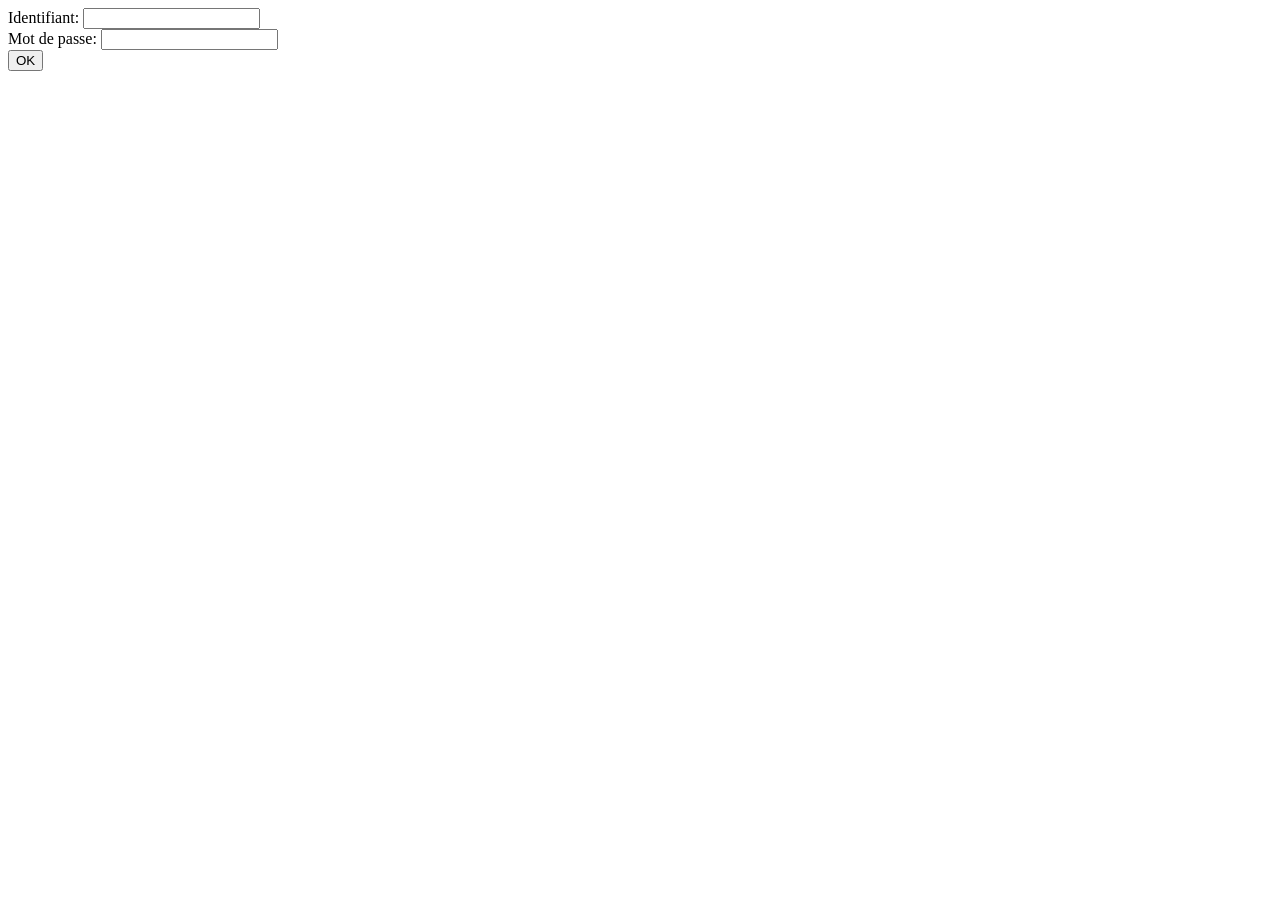
<file: d04/ex02/index.html>
<html>
<body>
<form action="create.php" method="POST">
	Identifiant:
	<input name="login" value=""/>
	<br />
	Mot de passe:
	<input name="passwd" value=""/>
	<br />
	<input type="submit" name="submit" value="OK"/>
</form>
</body>
</html>
</file>
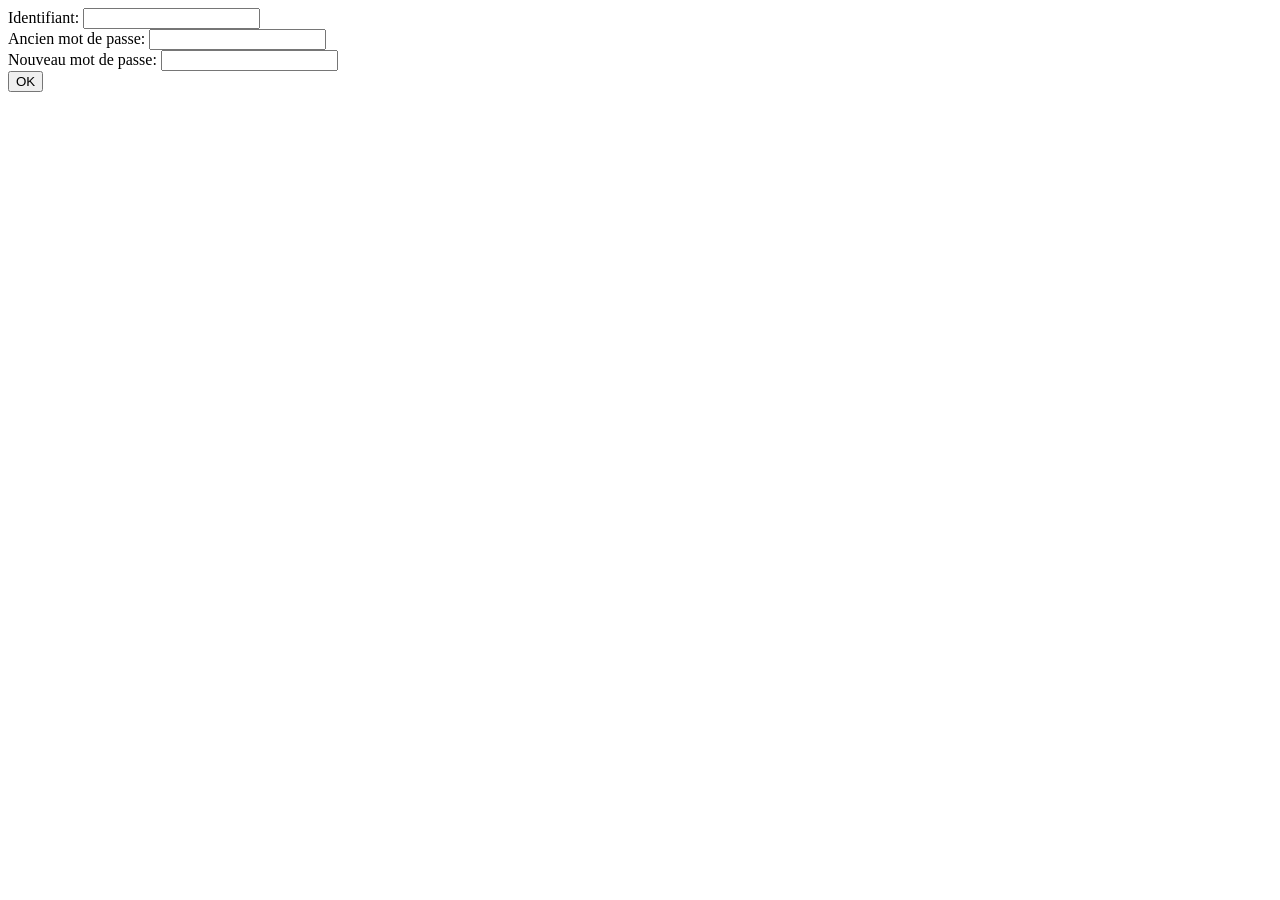
<file: d04/ex03/index.html>
<html>
<body>
<form action="modif.php" method="POST">
	Identifiant:
	<input name="login" value=""/>
	<br />
	Ancien mot de passe: <input name="oldpw" value=""/>
	<br />
	Nouveau mot de passe: <input name="newpw" value=""/>
	<br />
	<input type="submit" name="submit" value="OK"/>
</form>
</body>
</html>
</file>
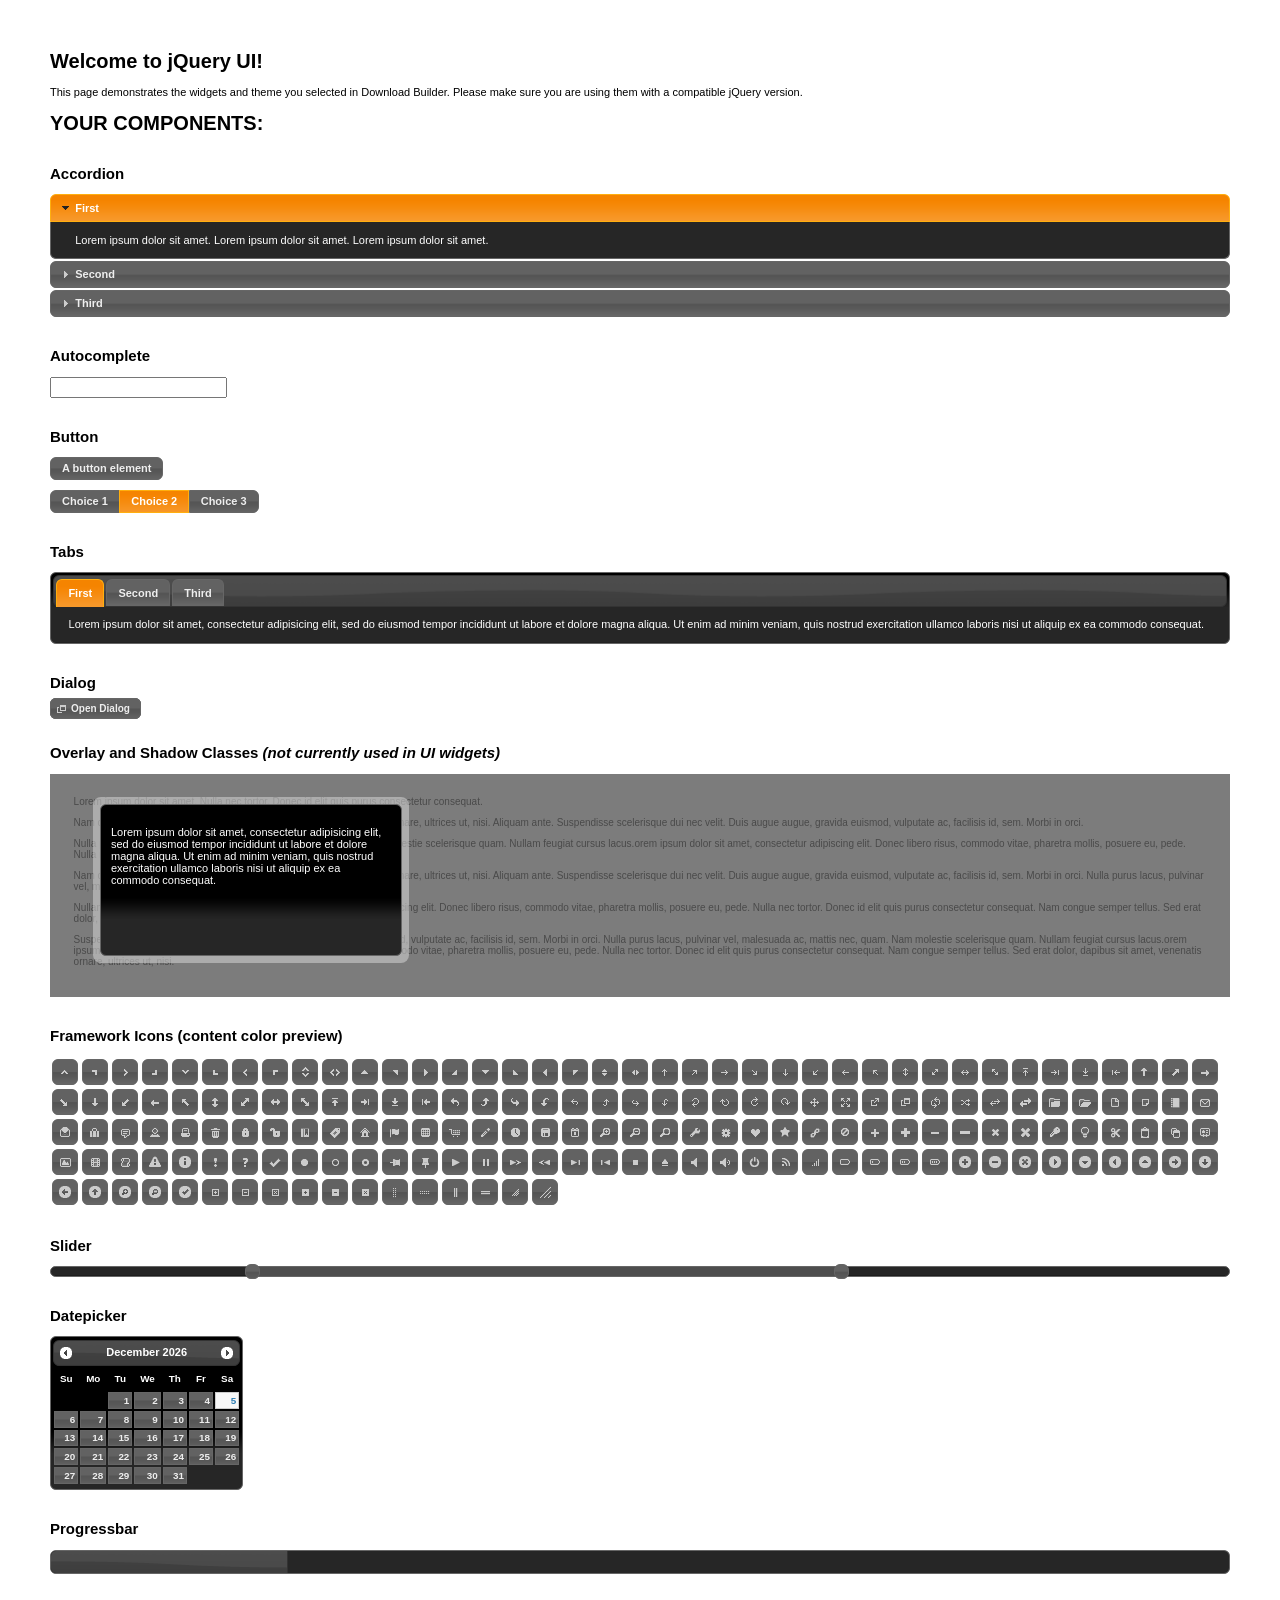
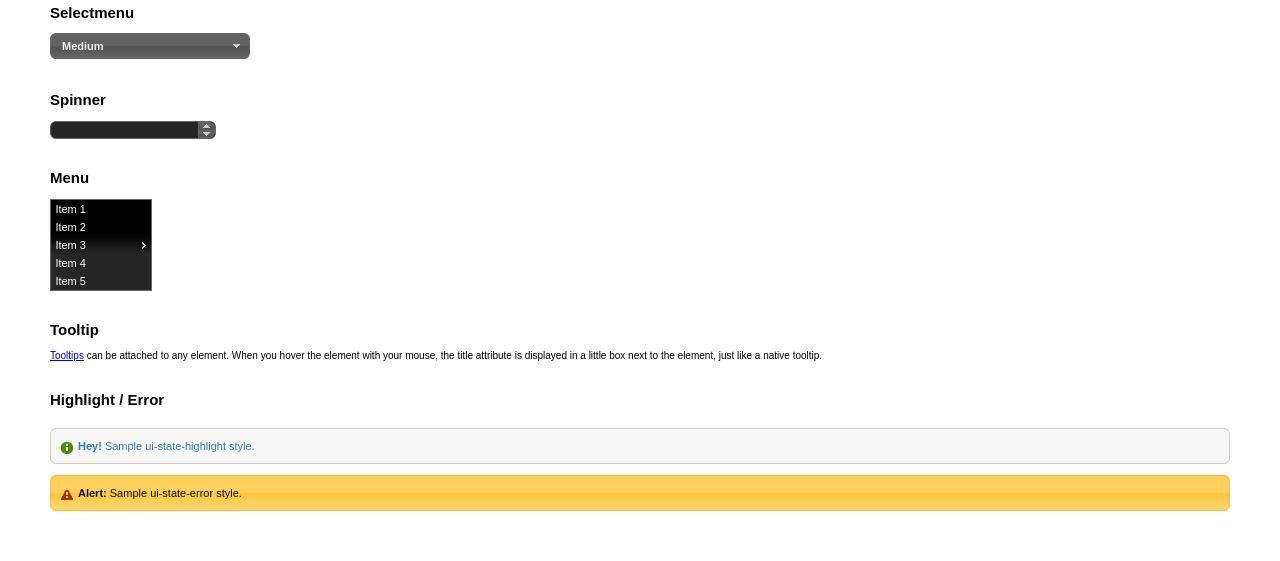
<file: game/jquery/index.html>
<!doctype html>
<html lang="us">
<head>
	<meta charset="utf-8">
	<title>jQuery UI Example Page</title>
	<link href="jquery-ui.css" rel="stylesheet">
	<style>
	body{
		font: 62.5% "Trebuchet MS", sans-serif;
		margin: 50px;
	}
	.demoHeaders {
		margin-top: 2em;
	}
	#dialog-link {
		padding: .4em 1em .4em 20px;
		text-decoration: none;
		position: relative;
	}
	#dialog-link span.ui-icon {
		margin: 0 5px 0 0;
		position: absolute;
		left: .2em;
		top: 50%;
		margin-top: -8px;
	}
	#icons {
		margin: 0;
		padding: 0;
	}
	#icons li {
		margin: 2px;
		position: relative;
		padding: 4px 0;
		cursor: pointer;
		float: left;
		list-style: none;
	}
	#icons span.ui-icon {
		float: left;
		margin: 0 4px;
	}
	.fakewindowcontain .ui-widget-overlay {
		position: absolute;
	}
	select {
		width: 200px;
	}
	</style>
</head>
<body>

<h1>Welcome to jQuery UI!</h1>

<div class="ui-widget">
	<p>This page demonstrates the widgets and theme you selected in Download Builder. Please make sure you are using them with a compatible jQuery version.</p>
</div>

<h1>YOUR COMPONENTS:</h1>


<!-- Accordion -->
<h2 class="demoHeaders">Accordion</h2>
<div id="accordion">
	<h3>First</h3>
	<div>Lorem ipsum dolor sit amet. Lorem ipsum dolor sit amet. Lorem ipsum dolor sit amet.</div>
	<h3>Second</h3>
	<div>Phasellus mattis tincidunt nibh.</div>
	<h3>Third</h3>
	<div>Nam dui erat, auctor a, dignissim quis.</div>
</div>



<!-- Autocomplete -->
<h2 class="demoHeaders">Autocomplete</h2>
<div>
	<input id="autocomplete" title="type &quot;a&quot;">
</div>



<!-- Button -->
<h2 class="demoHeaders">Button</h2>
<button id="button">A button element</button>
<form style="margin-top: 1em;">
	<div id="radioset">
		<input type="radio" id="radio1" name="radio"><label for="radio1">Choice 1</label>
		<input type="radio" id="radio2" name="radio" checked="checked"><label for="radio2">Choice 2</label>
		<input type="radio" id="radio3" name="radio"><label for="radio3">Choice 3</label>
	</div>
</form>



<!-- Tabs -->
<h2 class="demoHeaders">Tabs</h2>
<div id="tabs">
	<ul>
		<li><a href="#tabs-1">First</a></li>
		<li><a href="#tabs-2">Second</a></li>
		<li><a href="#tabs-3">Third</a></li>
	</ul>
	<div id="tabs-1">Lorem ipsum dolor sit amet, consectetur adipisicing elit, sed do eiusmod tempor incididunt ut labore et dolore magna aliqua. Ut enim ad minim veniam, quis nostrud exercitation ullamco laboris nisi ut aliquip ex ea commodo consequat.</div>
	<div id="tabs-2">Phasellus mattis tincidunt nibh. Cras orci urna, blandit id, pretium vel, aliquet ornare, felis. Maecenas scelerisque sem non nisl. Fusce sed lorem in enim dictum bibendum.</div>
	<div id="tabs-3">Nam dui erat, auctor a, dignissim quis, sollicitudin eu, felis. Pellentesque nisi urna, interdum eget, sagittis et, consequat vestibulum, lacus. Mauris porttitor ullamcorper augue.</div>
</div>



<!-- Dialog NOTE: Dialog is not generated by UI in this demo so it can be visually styled in themeroller-->
<h2 class="demoHeaders">Dialog</h2>
<p><a href="#" id="dialog-link" class="ui-state-default ui-corner-all"><span class="ui-icon ui-icon-newwin"></span>Open Dialog</a></p>

<h2 class="demoHeaders">Overlay and Shadow Classes <em>(not currently used in UI widgets)</em></h2>
<div style="position: relative; width: 96%; height: 200px; padding:1% 2%; overflow:hidden;" class="fakewindowcontain">
	<p>Lorem ipsum dolor sit amet,  Nulla nec tortor. Donec id elit quis purus consectetur consequat. </p><p>Nam congue semper tellus. Sed erat dolor, dapibus sit amet, venenatis ornare, ultrices ut, nisi. Aliquam ante. Suspendisse scelerisque dui nec velit. Duis augue augue, gravida euismod, vulputate ac, facilisis id, sem. Morbi in orci. </p><p>Nulla purus lacus, pulvinar vel, malesuada ac, mattis nec, quam. Nam molestie scelerisque quam. Nullam feugiat cursus lacus.orem ipsum dolor sit amet, consectetur adipiscing elit. Donec libero risus, commodo vitae, pharetra mollis, posuere eu, pede. Nulla nec tortor. Donec id elit quis purus consectetur consequat. </p><p>Nam congue semper tellus. Sed erat dolor, dapibus sit amet, venenatis ornare, ultrices ut, nisi. Aliquam ante. Suspendisse scelerisque dui nec velit. Duis augue augue, gravida euismod, vulputate ac, facilisis id, sem. Morbi in orci. Nulla purus lacus, pulvinar vel, malesuada ac, mattis nec, quam. Nam molestie scelerisque quam. </p><p>Nullam feugiat cursus lacus.orem ipsum dolor sit amet, consectetur adipiscing elit. Donec libero risus, commodo vitae, pharetra mollis, posuere eu, pede. Nulla nec tortor. Donec id elit quis purus consectetur consequat. Nam congue semper tellus. Sed erat dolor, dapibus sit amet, venenatis ornare, ultrices ut, nisi. Aliquam ante. </p><p>Suspendisse scelerisque dui nec velit. Duis augue augue, gravida euismod, vulputate ac, facilisis id, sem. Morbi in orci. Nulla purus lacus, pulvinar vel, malesuada ac, mattis nec, quam. Nam molestie scelerisque quam. Nullam feugiat cursus lacus.orem ipsum dolor sit amet, consectetur adipiscing elit. Donec libero risus, commodo vitae, pharetra mollis, posuere eu, pede. Nulla nec tortor. Donec id elit quis purus consectetur consequat. Nam congue semper tellus. Sed erat dolor, dapibus sit amet, venenatis ornare, ultrices ut, nisi. </p>

	<!-- ui-dialog -->
	<div class="ui-overlay"><div class="ui-widget-overlay"></div><div class="ui-widget-shadow ui-corner-all" style="width: 302px; height: 152px; position: absolute; left: 50px; top: 30px;"></div></div>
	<div style="position: absolute; width: 280px; height: 130px;left: 50px; top: 30px; padding: 10px;" class="ui-widget ui-widget-content ui-corner-all">
		<div class="ui-dialog-content ui-widget-content" style="background: none; border: 0;">
			<p>Lorem ipsum dolor sit amet, consectetur adipisicing elit, sed do eiusmod tempor incididunt ut labore et dolore magna aliqua. Ut enim ad minim veniam, quis nostrud exercitation ullamco laboris nisi ut aliquip ex ea commodo consequat.</p>
		</div>
	</div>

</div>

<!-- ui-dialog -->
<div id="dialog" title="Dialog Title">
	<p>Lorem ipsum dolor sit amet, consectetur adipisicing elit, sed do eiusmod tempor incididunt ut labore et dolore magna aliqua. Ut enim ad minim veniam, quis nostrud exercitation ullamco laboris nisi ut aliquip ex ea commodo consequat.</p>
</div>



<h2 class="demoHeaders">Framework Icons (content color preview)</h2>
<ul id="icons" class="ui-widget ui-helper-clearfix">
	<li class="ui-state-default ui-corner-all" title=".ui-icon-carat-1-n"><span class="ui-icon ui-icon-carat-1-n"></span></li>
	<li class="ui-state-default ui-corner-all" title=".ui-icon-carat-1-ne"><span class="ui-icon ui-icon-carat-1-ne"></span></li>
	<li class="ui-state-default ui-corner-all" title=".ui-icon-carat-1-e"><span class="ui-icon ui-icon-carat-1-e"></span></li>
	<li class="ui-state-default ui-corner-all" title=".ui-icon-carat-1-se"><span class="ui-icon ui-icon-carat-1-se"></span></li>
	<li class="ui-state-default ui-corner-all" title=".ui-icon-carat-1-s"><span class="ui-icon ui-icon-carat-1-s"></span></li>
	<li class="ui-state-default ui-corner-all" title=".ui-icon-carat-1-sw"><span class="ui-icon ui-icon-carat-1-sw"></span></li>
	<li class="ui-state-default ui-corner-all" title=".ui-icon-carat-1-w"><span class="ui-icon ui-icon-carat-1-w"></span></li>
	<li class="ui-state-default ui-corner-all" title=".ui-icon-carat-1-nw"><span class="ui-icon ui-icon-carat-1-nw"></span></li>
	<li class="ui-state-default ui-corner-all" title=".ui-icon-carat-2-n-s"><span class="ui-icon ui-icon-carat-2-n-s"></span></li>
	<li class="ui-state-default ui-corner-all" title=".ui-icon-carat-2-e-w"><span class="ui-icon ui-icon-carat-2-e-w"></span></li>
	<li class="ui-state-default ui-corner-all" title=".ui-icon-triangle-1-n"><span class="ui-icon ui-icon-triangle-1-n"></span></li>
	<li class="ui-state-default ui-corner-all" title=".ui-icon-triangle-1-ne"><span class="ui-icon ui-icon-triangle-1-ne"></span></li>
	<li class="ui-state-default ui-corner-all" title=".ui-icon-triangle-1-e"><span class="ui-icon ui-icon-triangle-1-e"></span></li>
	<li class="ui-state-default ui-corner-all" title=".ui-icon-triangle-1-se"><span class="ui-icon ui-icon-triangle-1-se"></span></li>
	<li class="ui-state-default ui-corner-all" title=".ui-icon-triangle-1-s"><span class="ui-icon ui-icon-triangle-1-s"></span></li>
	<li class="ui-state-default ui-corner-all" title=".ui-icon-triangle-1-sw"><span class="ui-icon ui-icon-triangle-1-sw"></span></li>
	<li class="ui-state-default ui-corner-all" title=".ui-icon-triangle-1-w"><span class="ui-icon ui-icon-triangle-1-w"></span></li>
	<li class="ui-state-default ui-corner-all" title=".ui-icon-triangle-1-nw"><span class="ui-icon ui-icon-triangle-1-nw"></span></li>
	<li class="ui-state-default ui-corner-all" title=".ui-icon-triangle-2-n-s"><span class="ui-icon ui-icon-triangle-2-n-s"></span></li>
	<li class="ui-state-default ui-corner-all" title=".ui-icon-triangle-2-e-w"><span class="ui-icon ui-icon-triangle-2-e-w"></span></li>
	<li class="ui-state-default ui-corner-all" title=".ui-icon-arrow-1-n"><span class="ui-icon ui-icon-arrow-1-n"></span></li>
	<li class="ui-state-default ui-corner-all" title=".ui-icon-arrow-1-ne"><span class="ui-icon ui-icon-arrow-1-ne"></span></li>
	<li class="ui-state-default ui-corner-all" title=".ui-icon-arrow-1-e"><span class="ui-icon ui-icon-arrow-1-e"></span></li>
	<li class="ui-state-default ui-corner-all" title=".ui-icon-arrow-1-se"><span class="ui-icon ui-icon-arrow-1-se"></span></li>
	<li class="ui-state-default ui-corner-all" title=".ui-icon-arrow-1-s"><span class="ui-icon ui-icon-arrow-1-s"></span></li>
	<li class="ui-state-default ui-corner-all" title=".ui-icon-arrow-1-sw"><span class="ui-icon ui-icon-arrow-1-sw"></span></li>
	<li class="ui-state-default ui-corner-all" title=".ui-icon-arrow-1-w"><span class="ui-icon ui-icon-arrow-1-w"></span></li>
	<li class="ui-state-default ui-corner-all" title=".ui-icon-arrow-1-nw"><span class="ui-icon ui-icon-arrow-1-nw"></span></li>
	<li class="ui-state-default ui-corner-all" title=".ui-icon-arrow-2-n-s"><span class="ui-icon ui-icon-arrow-2-n-s"></span></li>
	<li class="ui-state-default ui-corner-all" title=".ui-icon-arrow-2-ne-sw"><span class="ui-icon ui-icon-arrow-2-ne-sw"></span></li>
	<li class="ui-state-default ui-corner-all" title=".ui-icon-arrow-2-e-w"><span class="ui-icon ui-icon-arrow-2-e-w"></span></li>
	<li class="ui-state-default ui-corner-all" title=".ui-icon-arrow-2-se-nw"><span class="ui-icon ui-icon-arrow-2-se-nw"></span></li>
	<li class="ui-state-default ui-corner-all" title=".ui-icon-arrowstop-1-n"><span class="ui-icon ui-icon-arrowstop-1-n"></span></li>
	<li class="ui-state-default ui-corner-all" title=".ui-icon-arrowstop-1-e"><span class="ui-icon ui-icon-arrowstop-1-e"></span></li>
	<li class="ui-state-default ui-corner-all" title=".ui-icon-arrowstop-1-s"><span class="ui-icon ui-icon-arrowstop-1-s"></span></li>
	<li class="ui-state-default ui-corner-all" title=".ui-icon-arrowstop-1-w"><span class="ui-icon ui-icon-arrowstop-1-w"></span></li>
	<li class="ui-state-default ui-corner-all" title=".ui-icon-arrowthick-1-n"><span class="ui-icon ui-icon-arrowthick-1-n"></span></li>
	<li class="ui-state-default ui-corner-all" title=".ui-icon-arrowthick-1-ne"><span class="ui-icon ui-icon-arrowthick-1-ne"></span></li>
	<li class="ui-state-default ui-corner-all" title=".ui-icon-arrowthick-1-e"><span class="ui-icon ui-icon-arrowthick-1-e"></span></li>
	<li class="ui-state-default ui-corner-all" title=".ui-icon-arrowthick-1-se"><span class="ui-icon ui-icon-arrowthick-1-se"></span></li>
	<li class="ui-state-default ui-corner-all" title=".ui-icon-arrowthick-1-s"><span class="ui-icon ui-icon-arrowthick-1-s"></span></li>
	<li class="ui-state-default ui-corner-all" title=".ui-icon-arrowthick-1-sw"><span class="ui-icon ui-icon-arrowthick-1-sw"></span></li>
	<li class="ui-state-default ui-corner-all" title=".ui-icon-arrowthick-1-w"><span class="ui-icon ui-icon-arrowthick-1-w"></span></li>
	<li class="ui-state-default ui-corner-all" title=".ui-icon-arrowthick-1-nw"><span class="ui-icon ui-icon-arrowthick-1-nw"></span></li>
	<li class="ui-state-default ui-corner-all" title=".ui-icon-arrowthick-2-n-s"><span class="ui-icon ui-icon-arrowthick-2-n-s"></span></li>
	<li class="ui-state-default ui-corner-all" title=".ui-icon-arrowthick-2-ne-sw"><span class="ui-icon ui-icon-arrowthick-2-ne-sw"></span></li>
	<li class="ui-state-default ui-corner-all" title=".ui-icon-arrowthick-2-e-w"><span class="ui-icon ui-icon-arrowthick-2-e-w"></span></li>
	<li class="ui-state-default ui-corner-all" title=".ui-icon-arrowthick-2-se-nw"><span class="ui-icon ui-icon-arrowthick-2-se-nw"></span></li>
	<li class="ui-state-default ui-corner-all" title=".ui-icon-arrowthickstop-1-n"><span class="ui-icon ui-icon-arrowthickstop-1-n"></span></li>
	<li class="ui-state-default ui-corner-all" title=".ui-icon-arrowthickstop-1-e"><span class="ui-icon ui-icon-arrowthickstop-1-e"></span></li>
	<li class="ui-state-default ui-corner-all" title=".ui-icon-arrowthickstop-1-s"><span class="ui-icon ui-icon-arrowthickstop-1-s"></span></li>
	<li class="ui-state-default ui-corner-all" title=".ui-icon-arrowthickstop-1-w"><span class="ui-icon ui-icon-arrowthickstop-1-w"></span></li>
	<li class="ui-state-default ui-corner-all" title=".ui-icon-arrowreturnthick-1-w"><span class="ui-icon ui-icon-arrowreturnthick-1-w"></span></li>
	<li class="ui-state-default ui-corner-all" title=".ui-icon-arrowreturnthick-1-n"><span class="ui-icon ui-icon-arrowreturnthick-1-n"></span></li>
	<li class="ui-state-default ui-corner-all" title=".ui-icon-arrowreturnthick-1-e"><span class="ui-icon ui-icon-arrowreturnthick-1-e"></span></li>
	<li class="ui-state-default ui-corner-all" title=".ui-icon-arrowreturnthick-1-s"><span class="ui-icon ui-icon-arrowreturnthick-1-s"></span></li>
	<li class="ui-state-default ui-corner-all" title=".ui-icon-arrowreturn-1-w"><span class="ui-icon ui-icon-arrowreturn-1-w"></span></li>
	<li class="ui-state-default ui-corner-all" title=".ui-icon-arrowreturn-1-n"><span class="ui-icon ui-icon-arrowreturn-1-n"></span></li>
	<li class="ui-state-default ui-corner-all" title=".ui-icon-arrowreturn-1-e"><span class="ui-icon ui-icon-arrowreturn-1-e"></span></li>
	<li class="ui-state-default ui-corner-all" title=".ui-icon-arrowreturn-1-s"><span class="ui-icon ui-icon-arrowreturn-1-s"></span></li>
	<li class="ui-state-default ui-corner-all" title=".ui-icon-arrowrefresh-1-w"><span class="ui-icon ui-icon-arrowrefresh-1-w"></span></li>
	<li class="ui-state-default ui-corner-all" title=".ui-icon-arrowrefresh-1-n"><span class="ui-icon ui-icon-arrowrefresh-1-n"></span></li>
	<li class="ui-state-default ui-corner-all" title=".ui-icon-arrowrefresh-1-e"><span class="ui-icon ui-icon-arrowrefresh-1-e"></span></li>
	<li class="ui-state-default ui-corner-all" title=".ui-icon-arrowrefresh-1-s"><span class="ui-icon ui-icon-arrowrefresh-1-s"></span></li>
	<li class="ui-state-default ui-corner-all" title=".ui-icon-arrow-4"><span class="ui-icon ui-icon-arrow-4"></span></li>
	<li class="ui-state-default ui-corner-all" title=".ui-icon-arrow-4-diag"><span class="ui-icon ui-icon-arrow-4-diag"></span></li>
	<li class="ui-state-default ui-corner-all" title=".ui-icon-extlink"><span class="ui-icon ui-icon-extlink"></span></li>
	<li class="ui-state-default ui-corner-all" title=".ui-icon-newwin"><span class="ui-icon ui-icon-newwin"></span></li>
	<li class="ui-state-default ui-corner-all" title=".ui-icon-refresh"><span class="ui-icon ui-icon-refresh"></span></li>
	<li class="ui-state-default ui-corner-all" title=".ui-icon-shuffle"><span class="ui-icon ui-icon-shuffle"></span></li>
	<li class="ui-state-default ui-corner-all" title=".ui-icon-transfer-e-w"><span class="ui-icon ui-icon-transfer-e-w"></span></li>
	<li class="ui-state-default ui-corner-all" title=".ui-icon-transferthick-e-w"><span class="ui-icon ui-icon-transferthick-e-w"></span></li>
	<li class="ui-state-default ui-corner-all" title=".ui-icon-folder-collapsed"><span class="ui-icon ui-icon-folder-collapsed"></span></li>
	<li class="ui-state-default ui-corner-all" title=".ui-icon-folder-open"><span class="ui-icon ui-icon-folder-open"></span></li>
	<li class="ui-state-default ui-corner-all" title=".ui-icon-document"><span class="ui-icon ui-icon-document"></span></li>
	<li class="ui-state-default ui-corner-all" title=".ui-icon-document-b"><span class="ui-icon ui-icon-document-b"></span></li>
	<li class="ui-state-default ui-corner-all" title=".ui-icon-note"><span class="ui-icon ui-icon-note"></span></li>
	<li class="ui-state-default ui-corner-all" title=".ui-icon-mail-closed"><span class="ui-icon ui-icon-mail-closed"></span></li>
	<li class="ui-state-default ui-corner-all" title=".ui-icon-mail-open"><span class="ui-icon ui-icon-mail-open"></span></li>
	<li class="ui-state-default ui-corner-all" title=".ui-icon-suitcase"><span class="ui-icon ui-icon-suitcase"></span></li>
	<li class="ui-state-default ui-corner-all" title=".ui-icon-comment"><span class="ui-icon ui-icon-comment"></span></li>
	<li class="ui-state-default ui-corner-all" title=".ui-icon-person"><span class="ui-icon ui-icon-person"></span></li>
	<li class="ui-state-default ui-corner-all" title=".ui-icon-print"><span class="ui-icon ui-icon-print"></span></li>
	<li class="ui-state-default ui-corner-all" title=".ui-icon-trash"><span class="ui-icon ui-icon-trash"></span></li>
	<li class="ui-state-default ui-corner-all" title=".ui-icon-locked"><span class="ui-icon ui-icon-locked"></span></li>
	<li class="ui-state-default ui-corner-all" title=".ui-icon-unlocked"><span class="ui-icon ui-icon-unlocked"></span></li>
	<li class="ui-state-default ui-corner-all" title=".ui-icon-bookmark"><span class="ui-icon ui-icon-bookmark"></span></li>
	<li class="ui-state-default ui-corner-all" title=".ui-icon-tag"><span class="ui-icon ui-icon-tag"></span></li>
	<li class="ui-state-default ui-corner-all" title=".ui-icon-home"><span class="ui-icon ui-icon-home"></span></li>
	<li class="ui-state-default ui-corner-all" title=".ui-icon-flag"><span class="ui-icon ui-icon-flag"></span></li>
	<li class="ui-state-default ui-corner-all" title=".ui-icon-calculator"><span class="ui-icon ui-icon-calculator"></span></li>
	<li class="ui-state-default ui-corner-all" title=".ui-icon-cart"><span class="ui-icon ui-icon-cart"></span></li>
	<li class="ui-state-default ui-corner-all" title=".ui-icon-pencil"><span class="ui-icon ui-icon-pencil"></span></li>
	<li class="ui-state-default ui-corner-all" title=".ui-icon-clock"><span class="ui-icon ui-icon-clock"></span></li>
	<li class="ui-state-default ui-corner-all" title=".ui-icon-disk"><span class="ui-icon ui-icon-disk"></span></li>
	<li class="ui-state-default ui-corner-all" title=".ui-icon-calendar"><span class="ui-icon ui-icon-calendar"></span></li>
	<li class="ui-state-default ui-corner-all" title=".ui-icon-zoomin"><span class="ui-icon ui-icon-zoomin"></span></li>
	<li class="ui-state-default ui-corner-all" title=".ui-icon-zoomout"><span class="ui-icon ui-icon-zoomout"></span></li>
	<li class="ui-state-default ui-corner-all" title=".ui-icon-search"><span class="ui-icon ui-icon-search"></span></li>
	<li class="ui-state-default ui-corner-all" title=".ui-icon-wrench"><span class="ui-icon ui-icon-wrench"></span></li>
	<li class="ui-state-default ui-corner-all" title=".ui-icon-gear"><span class="ui-icon ui-icon-gear"></span></li>
	<li class="ui-state-default ui-corner-all" title=".ui-icon-heart"><span class="ui-icon ui-icon-heart"></span></li>
	<li class="ui-state-default ui-corner-all" title=".ui-icon-star"><span class="ui-icon ui-icon-star"></span></li>
	<li class="ui-state-default ui-corner-all" title=".ui-icon-link"><span class="ui-icon ui-icon-link"></span></li>
	<li class="ui-state-default ui-corner-all" title=".ui-icon-cancel"><span class="ui-icon ui-icon-cancel"></span></li>
	<li class="ui-state-default ui-corner-all" title=".ui-icon-plus"><span class="ui-icon ui-icon-plus"></span></li>
	<li class="ui-state-default ui-corner-all" title=".ui-icon-plusthick"><span class="ui-icon ui-icon-plusthick"></span></li>
	<li class="ui-state-default ui-corner-all" title=".ui-icon-minus"><span class="ui-icon ui-icon-minus"></span></li>
	<li class="ui-state-default ui-corner-all" title=".ui-icon-minusthick"><span class="ui-icon ui-icon-minusthick"></span></li>
	<li class="ui-state-default ui-corner-all" title=".ui-icon-close"><span class="ui-icon ui-icon-close"></span></li>
	<li class="ui-state-default ui-corner-all" title=".ui-icon-closethick"><span class="ui-icon ui-icon-closethick"></span></li>
	<li class="ui-state-default ui-corner-all" title=".ui-icon-key"><span class="ui-icon ui-icon-key"></span></li>
	<li class="ui-state-default ui-corner-all" title=".ui-icon-lightbulb"><span class="ui-icon ui-icon-lightbulb"></span></li>
	<li class="ui-state-default ui-corner-all" title=".ui-icon-scissors"><span class="ui-icon ui-icon-scissors"></span></li>
	<li class="ui-state-default ui-corner-all" title=".ui-icon-clipboard"><span class="ui-icon ui-icon-clipboard"></span></li>
	<li class="ui-state-default ui-corner-all" title=".ui-icon-copy"><span class="ui-icon ui-icon-copy"></span></li>
	<li class="ui-state-default ui-corner-all" title=".ui-icon-contact"><span class="ui-icon ui-icon-contact"></span></li>
	<li class="ui-state-default ui-corner-all" title=".ui-icon-image"><span class="ui-icon ui-icon-image"></span></li>
	<li class="ui-state-default ui-corner-all" title=".ui-icon-video"><span class="ui-icon ui-icon-video"></span></li>
	<li class="ui-state-default ui-corner-all" title=".ui-icon-script"><span class="ui-icon ui-icon-script"></span></li>
	<li class="ui-state-default ui-corner-all" title=".ui-icon-alert"><span class="ui-icon ui-icon-alert"></span></li>
	<li class="ui-state-default ui-corner-all" title=".ui-icon-info"><span class="ui-icon ui-icon-info"></span></li>
	<li class="ui-state-default ui-corner-all" title=".ui-icon-notice"><span class="ui-icon ui-icon-notice"></span></li>
	<li class="ui-state-default ui-corner-all" title=".ui-icon-help"><span class="ui-icon ui-icon-help"></span></li>
	<li class="ui-state-default ui-corner-all" title=".ui-icon-check"><span class="ui-icon ui-icon-check"></span></li>
	<li class="ui-state-default ui-corner-all" title=".ui-icon-bullet"><span class="ui-icon ui-icon-bullet"></span></li>
	<li class="ui-state-default ui-corner-all" title=".ui-icon-radio-off"><span class="ui-icon ui-icon-radio-off"></span></li>
	<li class="ui-state-default ui-corner-all" title=".ui-icon-radio-on"><span class="ui-icon ui-icon-radio-on"></span></li>
	<li class="ui-state-default ui-corner-all" title=".ui-icon-pin-w"><span class="ui-icon ui-icon-pin-w"></span></li>
	<li class="ui-state-default ui-corner-all" title=".ui-icon-pin-s"><span class="ui-icon ui-icon-pin-s"></span></li>
	<li class="ui-state-default ui-corner-all" title=".ui-icon-play"><span class="ui-icon ui-icon-play"></span></li>
	<li class="ui-state-default ui-corner-all" title=".ui-icon-pause"><span class="ui-icon ui-icon-pause"></span></li>
	<li class="ui-state-default ui-corner-all" title=".ui-icon-seek-next"><span class="ui-icon ui-icon-seek-next"></span></li>
	<li class="ui-state-default ui-corner-all" title=".ui-icon-seek-prev"><span class="ui-icon ui-icon-seek-prev"></span></li>
	<li class="ui-state-default ui-corner-all" title=".ui-icon-seek-end"><span class="ui-icon ui-icon-seek-end"></span></li>
	<li class="ui-state-default ui-corner-all" title=".ui-icon-seek-first"><span class="ui-icon ui-icon-seek-first"></span></li>
	<li class="ui-state-default ui-corner-all" title=".ui-icon-stop"><span class="ui-icon ui-icon-stop"></span></li>
	<li class="ui-state-default ui-corner-all" title=".ui-icon-eject"><span class="ui-icon ui-icon-eject"></span></li>
	<li class="ui-state-default ui-corner-all" title=".ui-icon-volume-off"><span class="ui-icon ui-icon-volume-off"></span></li>
	<li class="ui-state-default ui-corner-all" title=".ui-icon-volume-on"><span class="ui-icon ui-icon-volume-on"></span></li>
	<li class="ui-state-default ui-corner-all" title=".ui-icon-power"><span class="ui-icon ui-icon-power"></span></li>
	<li class="ui-state-default ui-corner-all" title=".ui-icon-signal-diag"><span class="ui-icon ui-icon-signal-diag"></span></li>
	<li class="ui-state-default ui-corner-all" title=".ui-icon-signal"><span class="ui-icon ui-icon-signal"></span></li>
	<li class="ui-state-default ui-corner-all" title=".ui-icon-battery-0"><span class="ui-icon ui-icon-battery-0"></span></li>
	<li class="ui-state-default ui-corner-all" title=".ui-icon-battery-1"><span class="ui-icon ui-icon-battery-1"></span></li>
	<li class="ui-state-default ui-corner-all" title=".ui-icon-battery-2"><span class="ui-icon ui-icon-battery-2"></span></li>
	<li class="ui-state-default ui-corner-all" title=".ui-icon-battery-3"><span class="ui-icon ui-icon-battery-3"></span></li>
	<li class="ui-state-default ui-corner-all" title=".ui-icon-circle-plus"><span class="ui-icon ui-icon-circle-plus"></span></li>
	<li class="ui-state-default ui-corner-all" title=".ui-icon-circle-minus"><span class="ui-icon ui-icon-circle-minus"></span></li>
	<li class="ui-state-default ui-corner-all" title=".ui-icon-circle-close"><span class="ui-icon ui-icon-circle-close"></span></li>
	<li class="ui-state-default ui-corner-all" title=".ui-icon-circle-triangle-e"><span class="ui-icon ui-icon-circle-triangle-e"></span></li>
	<li class="ui-state-default ui-corner-all" title=".ui-icon-circle-triangle-s"><span class="ui-icon ui-icon-circle-triangle-s"></span></li>
	<li class="ui-state-default ui-corner-all" title=".ui-icon-circle-triangle-w"><span class="ui-icon ui-icon-circle-triangle-w"></span></li>
	<li class="ui-state-default ui-corner-all" title=".ui-icon-circle-triangle-n"><span class="ui-icon ui-icon-circle-triangle-n"></span></li>
	<li class="ui-state-default ui-corner-all" title=".ui-icon-circle-arrow-e"><span class="ui-icon ui-icon-circle-arrow-e"></span></li>
	<li class="ui-state-default ui-corner-all" title=".ui-icon-circle-arrow-s"><span class="ui-icon ui-icon-circle-arrow-s"></span></li>
	<li class="ui-state-default ui-corner-all" title=".ui-icon-circle-arrow-w"><span class="ui-icon ui-icon-circle-arrow-w"></span></li>
	<li class="ui-state-default ui-corner-all" title=".ui-icon-circle-arrow-n"><span class="ui-icon ui-icon-circle-arrow-n"></span></li>
	<li class="ui-state-default ui-corner-all" title=".ui-icon-circle-zoomin"><span class="ui-icon ui-icon-circle-zoomin"></span></li>
	<li class="ui-state-default ui-corner-all" title=".ui-icon-circle-zoomout"><span class="ui-icon ui-icon-circle-zoomout"></span></li>
	<li class="ui-state-default ui-corner-all" title=".ui-icon-circle-check"><span class="ui-icon ui-icon-circle-check"></span></li>
	<li class="ui-state-default ui-corner-all" title=".ui-icon-circlesmall-plus"><span class="ui-icon ui-icon-circlesmall-plus"></span></li>
	<li class="ui-state-default ui-corner-all" title=".ui-icon-circlesmall-minus"><span class="ui-icon ui-icon-circlesmall-minus"></span></li>
	<li class="ui-state-default ui-corner-all" title=".ui-icon-circlesmall-close"><span class="ui-icon ui-icon-circlesmall-close"></span></li>
	<li class="ui-state-default ui-corner-all" title=".ui-icon-squaresmall-plus"><span class="ui-icon ui-icon-squaresmall-plus"></span></li>
	<li class="ui-state-default ui-corner-all" title=".ui-icon-squaresmall-minus"><span class="ui-icon ui-icon-squaresmall-minus"></span></li>
	<li class="ui-state-default ui-corner-all" title=".ui-icon-squaresmall-close"><span class="ui-icon ui-icon-squaresmall-close"></span></li>
	<li class="ui-state-default ui-corner-all" title=".ui-icon-grip-dotted-vertical"><span class="ui-icon ui-icon-grip-dotted-vertical"></span></li>
	<li class="ui-state-default ui-corner-all" title=".ui-icon-grip-dotted-horizontal"><span class="ui-icon ui-icon-grip-dotted-horizontal"></span></li>
	<li class="ui-state-default ui-corner-all" title=".ui-icon-grip-solid-vertical"><span class="ui-icon ui-icon-grip-solid-vertical"></span></li>
	<li class="ui-state-default ui-corner-all" title=".ui-icon-grip-solid-horizontal"><span class="ui-icon ui-icon-grip-solid-horizontal"></span></li>
	<li class="ui-state-default ui-corner-all" title=".ui-icon-gripsmall-diagonal-se"><span class="ui-icon ui-icon-gripsmall-diagonal-se"></span></li>
	<li class="ui-state-default ui-corner-all" title=".ui-icon-grip-diagonal-se"><span class="ui-icon ui-icon-grip-diagonal-se"></span></li>
</ul>


<!-- Slider -->
<h2 class="demoHeaders">Slider</h2>
<div id="slider"></div>



<!-- Datepicker -->
<h2 class="demoHeaders">Datepicker</h2>
<div id="datepicker"></div>



<!-- Progressbar -->
<h2 class="demoHeaders">Progressbar</h2>
<div id="progressbar"></div>



<!-- Progressbar -->
<h2 class="demoHeaders">Selectmenu</h2>
<select id="selectmenu">
	<option>Slower</option>
	<option>Slow</option>
	<option selected="selected">Medium</option>
	<option>Fast</option>
	<option>Faster</option>
</select>



<!-- Spinner -->
<h2 class="demoHeaders">Spinner</h2>
<input id="spinner">



<!-- Menu -->
<h2 class="demoHeaders">Menu</h2>
<ul style="width:100px;" id="menu">
	<li>Item 1</li>
	<li>Item 2</li>
	<li>Item 3
		<ul>
			<li>Item 3-1</li>
			<li>Item 3-2</li>
			<li>Item 3-3</li>
			<li>Item 3-4</li>
			<li>Item 3-5</li>
		</ul>
	</li>
	<li>Item 4</li>
	<li>Item 5</li>
</ul>



<!-- Tooltip -->
<h2 class="demoHeaders">Tooltip</h2>
<p id="tooltip">
	<a href="#" title="That&apos;s what this widget is">Tooltips</a> can be attached to any element. When you hover
the element with your mouse, the title attribute is displayed in a little box next to the element, just like a native tooltip.
</p>


<!-- Highlight / Error -->
<h2 class="demoHeaders">Highlight / Error</h2>
<div class="ui-widget">
	<div class="ui-state-highlight ui-corner-all" style="margin-top: 20px; padding: 0 .7em;">
		<p><span class="ui-icon ui-icon-info" style="float: left; margin-right: .3em;"></span>
		<strong>Hey!</strong> Sample ui-state-highlight style.</p>
	</div>
</div>
<br>
<div class="ui-widget">
	<div class="ui-state-error ui-corner-all" style="padding: 0 .7em;">
		<p><span class="ui-icon ui-icon-alert" style="float: left; margin-right: .3em;"></span>
		<strong>Alert:</strong> Sample ui-state-error style.</p>
	</div>
</div>

<script src="external/jquery/jquery.js"></script>
<script src="jquery-ui.js"></script>
<script>

$( "#accordion" ).accordion();



var availableTags = [
	"ActionScript",
	"AppleScript",
	"Asp",
	"BASIC",
	"C",
	"C++",
	"Clojure",
	"COBOL",
	"ColdFusion",
	"Erlang",
	"Fortran",
	"Groovy",
	"Haskell",
	"Java",
	"JavaScript",
	"Lisp",
	"Perl",
	"PHP",
	"Python",
	"Ruby",
	"Scala",
	"Scheme"
];
$( "#autocomplete" ).autocomplete({
	source: availableTags
});



$( "#button" ).button();
$( "#radioset" ).buttonset();



$( "#tabs" ).tabs();



$( "#dialog" ).dialog({
	autoOpen: false,
	width: 400,
	buttons: [
		{
			text: "Ok",
			click: function() {
				$( this ).dialog( "close" );
			}
		},
		{
			text: "Cancel",
			click: function() {
				$( this ).dialog( "close" );
			}
		}
	]
});

// Link to open the dialog
$( "#dialog-link" ).click(function( event ) {
	$( "#dialog" ).dialog( "open" );
	event.preventDefault();
});



$( "#datepicker" ).datepicker({
	inline: true
});



$( "#slider" ).slider({
	range: true,
	values: [ 17, 67 ]
});



$( "#progressbar" ).progressbar({
	value: 20
});



$( "#spinner" ).spinner();



$( "#menu" ).menu();



$( "#tooltip" ).tooltip();



$( "#selectmenu" ).selectmenu();


// Hover states on the static widgets
$( "#dialog-link, #icons li" ).hover(
	function() {
		$( this ).addClass( "ui-state-hover" );
	},
	function() {
		$( this ).removeClass( "ui-state-hover" );
	}
);
</script>
</body>
</html>
</file>
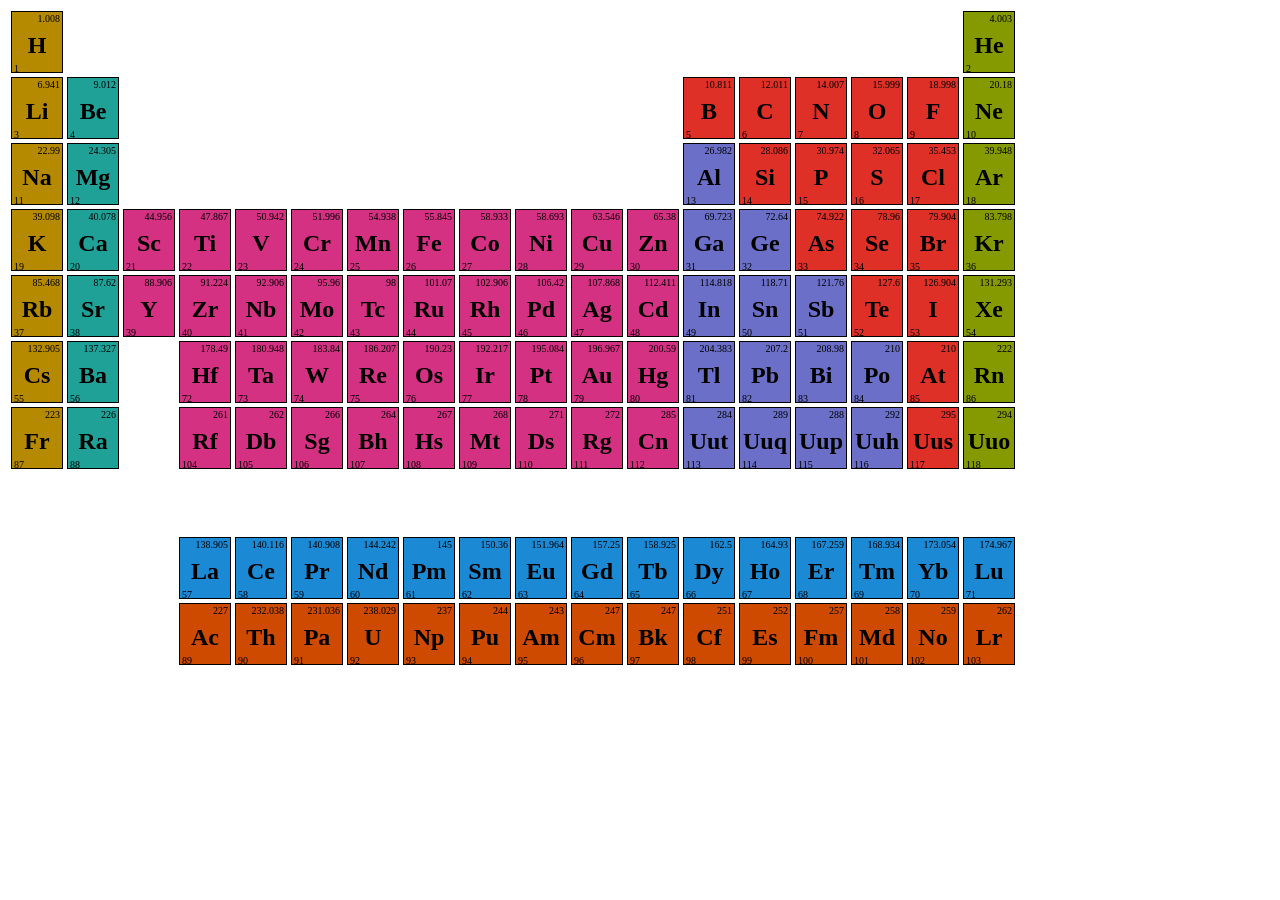
<file: d00/ex01/mendeleiev.html>
<html>

<head>

  <title>Periodic Table</title>

  <style>
    .element {
      position: relative;
      height: 60px;
      width: 50px;
      border: 1px solid black;
    }
    .hiddenelement {
      position: relative;
      height: 60px;
      width: 50px;
    }
    .elem_weight {
      margin: 1px;
      text-align: right;
      font-size: 10px;
      margin-right: 2px;
    }
    .elem_symbol {
      margin-top: 8px;
      margin-bottom: 4px;
      text-align: center;
    }
    .elem_number {
      margin: 1px;
      margin-left: 2px;
      text-align: left;
      font-size: 10px;
    }
  </style>

</head>

<body background="http://upload.wikimedia.org/wikipedia/commons/c/c8/DIMendeleevCab.jpg">
  <table contentEditable="true">
    <tr>
      <td>
        <div class="element" style="background: rgb(182,138,0)">
          <p class="elem_weight">1.008</p>
          <h2 class="elem_symbol">H</h2>
          <p class="elem_number">1</p>
        </div>
      </td>
      <td colspan="16" class="hidden"></td>
      <td>
        <div class="element" style="background: rgb(133,154,0)">
          <p class="elem_weight">4.003</p>
          <h2 class="elem_symbol">He</h2>
          <p class="elem_number">2</p>
        </div>
      </td>
    </tr>
    <tr>
      <td>
        <div class="element" style="background: rgb(182,138,0)">
          <p class="elem_weight">6.941</p>
          <h2 class="elem_symbol">Li</h2>
          <p class="elem_number">3</p>
        </div>
      </td>
      <td>
        <div class="element" style="background: rgb(32,161,152)">
          <p class="elem_weight">9.012</p>
          <h2 class="elem_symbol">Be</h2>
          <p class="elem_number">4</p>
        </div>
      </td>
      <td colspan="10" class="hidden"></td>
      <td>
        <div class="element" style="background: rgb(222,48,39)">
          <p class="elem_weight">10.811</p>
          <h2 class="elem_symbol">B</h2>
          <p class="elem_number">5</p>
        </div>
      </td>
      <td>
        <div class="element" style="background: rgb(222,48,39)">
          <p class="elem_weight">12.011</p>
          <h2 class="elem_symbol">C</h2>
          <p class="elem_number">6</p>
        </div>
      </td>
      <td>
        <div class="element" style="background: rgb(222,48,39)">
          <p class="elem_weight">14.007</p>
          <h2 class="elem_symbol">N</h2>
          <p class="elem_number">7</p>
        </div>
      </td>
      <td>
        <div class="element" style="background: rgb(222,48,39)">
          <p class="elem_weight">15.999</p>
          <h2 class="elem_symbol">O</h2>
          <p class="elem_number">8</p>
        </div>
      </td>
      <td>
        <div class="element" style="background: rgb(222,48,39)">
          <p class="elem_weight">18.998</p>
          <h2 class="elem_symbol">F</h2>
          <p class="elem_number">9</p>
        </div>
      </td>
      <td>
        <div class="element" style="background: rgb(133,154,0)">
          <p class="elem_weight">20.18</p>
          <h2 class="elem_symbol">Ne</h2>
          <p class="elem_number">10</p>
        </div>
      </td>
    </tr>
    <tr>
      <td>
        <div class="element" style="background: rgb(182,138,0)">
          <p class="elem_weight">22.99</p>
          <h2 class="elem_symbol">Na</h2>
          <p class="elem_number">11</p>
        </div>
      </td>
      <td>
        <div class="element" style="background: rgb(32,161,152)">
          <p class="elem_weight">24.305</p>
          <h2 class="elem_symbol">Mg</h2>
          <p class="elem_number">12</p>
        </div>
      </td>
      <td colspan="10" class="hidden"></td>
      <td>
        <div class="element" style="background: rgb(107,111,199)">
          <p class="elem_weight">26.982</p>
          <h2 class="elem_symbol">Al</h2>
          <p class="elem_number">13</p>
        </div>
      </td>
      <td>
        <div class="element" style="background: rgb(222,48,39)">
          <p class="elem_weight">28.086</p>
          <h2 class="elem_symbol">Si</h2>
          <p class="elem_number">14</p>
        </div>
      </td>
      <td>
        <div class="element" style="background: rgb(222,48,39)">
          <p class="elem_weight">30.974</p>
          <h2 class="elem_symbol">P</h2>
          <p class="elem_number">15</p>
        </div>
      </td>
      <td>
        <div class="element" style="background: rgb(222,48,39)">
          <p class="elem_weight">32.065</p>
          <h2 class="elem_symbol">S</h2>
          <p class="elem_number">16</p>
        </div>
      </td>
      <td>
        <div class="element" style="background: rgb(222,48,39)">
          <p class="elem_weight">35.453</p>
          <h2 class="elem_symbol">Cl</h2>
          <p class="elem_number">17</p>
        </div>
      </td>
      <td>
        <div class="element" style="background: rgb(133,154,0)">
          <p class="elem_weight">39.948</p>
          <h2 class="elem_symbol">Ar</h2>
          <p class="elem_number">18</p>
        </div>
      </td>
    </tr>
    <tr>
      <td>
        <div class="element" style="background: rgb(182,138,0)">
          <p class="elem_weight">39.098</p>
          <h2 class="elem_symbol">K</h2>
          <p class="elem_number">19</p>
        </div>
      </td>
      <td>
        <div class="element" style="background: rgb(32,161,152)">
          <p class="elem_weight">40.078</p>
          <h2 class="elem_symbol">Ca</h2>
          <p class="elem_number">20</p>
        </div>
      </td>
      <td>
        <div class="element" style="background: rgb(213,49,130)">
          <p class="elem_weight">44.956</p>
          <h2 class="elem_symbol">Sc</h2>
          <p class="elem_number">21</p>
        </div>
      </td>
      <td>
        <div class="element" style="background: rgb(213,49,130)">
          <p class="elem_weight">47.867</p>
          <h2 class="elem_symbol">Ti</h2>
          <p class="elem_number">22</p>
        </div>
      </td>
      <td>
        <div class="element" style="background: rgb(213,49,130)">
          <p class="elem_weight">50.942</p>
          <h2 class="elem_symbol">V</h2>
          <p class="elem_number">23</p>
        </div>
      </td>
      <td>
        <div class="element" style="background: rgb(213,49,130)">
          <p class="elem_weight">51.996</p>
          <h2 class="elem_symbol">Cr</h2>
          <p class="elem_number">24</p>
        </div>
      </td>
      <td>
        <div class="element" style="background: rgb(213,49,130)">
          <p class="elem_weight">54.938</p>
          <h2 class="elem_symbol">Mn</h2>
          <p class="elem_number">25</p>
        </div>
      </td>
      <td>
        <div class="element" style="background: rgb(213,49,130)">
          <p class="elem_weight">55.845</p>
          <h2 class="elem_symbol">Fe</h2>
          <p class="elem_number">26</p>
        </div>
      </td>
      <td>
        <div class="element" style="background: rgb(213,49,130)">
          <p class="elem_weight">58.933</p>
          <h2 class="elem_symbol">Co</h2>
          <p class="elem_number">27</p>
        </div>
      </td>
      <td>
        <div class="element" style="background: rgb(213,49,130)">
          <p class="elem_weight">58.693</p>
          <h2 class="elem_symbol">Ni</h2>
          <p class="elem_number">28</p>
        </div>
      </td>
      <td>
        <div class="element" style="background: rgb(213,49,130)">
          <p class="elem_weight">63.546</p>
          <h2 class="elem_symbol">Cu</h2>
          <p class="elem_number">29</p>
        </div>
      </td>
      <td>
        <div class="element" style="background: rgb(213,49,130)">
          <p class="elem_weight">65.38</p>
          <h2 class="elem_symbol">Zn</h2>
          <p class="elem_number">30</p>
        </div>
      </td>
      <td>
        <div class="element" style="background: rgb(107,111,199)">
          <p class="elem_weight">69.723</p>
          <h2 class="elem_symbol">Ga</h2>
          <p class="elem_number">31</p>
        </div>
      </td>
      <td>
        <div class="element" style="background: rgb(107,111,199)">
          <p class="elem_weight">72.64</p>
          <h2 class="elem_symbol">Ge</h2>
          <p class="elem_number">32</p>
        </div>
      </td>
      <td>
        <div class="element" style="background: rgb(222,48,39)">
          <p class="elem_weight">74.922</p>
          <h2 class="elem_symbol">As</h2>
          <p class="elem_number">33</p>
        </div>
      </td>
      <td>
        <div class="element" style="background: rgb(222,48,39)">
          <p class="elem_weight">78.96</p>
          <h2 class="elem_symbol">Se</h2>
          <p class="elem_number">34</p>
        </div>
      </td>
      <td>
        <div class="element" style="background: rgb(222,48,39)">
          <p class="elem_weight">79.904</p>
          <h2 class="elem_symbol">Br</h2>
          <p class="elem_number">35</p>
        </div>
      </td>
      <td>
        <div class="element" style="background: rgb(133,154,0)">
          <p class="elem_weight">83.798</p>
          <h2 class="elem_symbol">Kr</h2>
          <p class="elem_number">36</p>
        </div>
      </td>
    </tr>
    <tr>
      <td>
        <div class="element" style="background: rgb(182,138,0)">
          <p class="elem_weight">85.468</p>
          <h2 class="elem_symbol">Rb</h2>
          <p class="elem_number">37</p>
        </div>
      </td>
      <td>
        <div class="element" style="background: rgb(32,161,152)">
          <p class="elem_weight">87.62</p>
          <h2 class="elem_symbol">Sr</h2>
          <p class="elem_number">38</p>
        </div>
      </td>
      <td>
        <div class="element" style="background: rgb(213,49,130)">
          <p class="elem_weight">88.906</p>
          <h2 class="elem_symbol">Y</h2>
          <p class="elem_number">39</p>
        </div>
      </td>
      <td>
        <div class="element" style="background: rgb(213,49,130)">
          <p class="elem_weight">91.224</p>
          <h2 class="elem_symbol">Zr</h2>
          <p class="elem_number">40</p>
        </div>
      </td>
      <td>
        <div class="element" style="background: rgb(213,49,130)">
          <p class="elem_weight">92.906</p>
          <h2 class="elem_symbol">Nb</h2>
          <p class="elem_number">41</p>
        </div>
      </td>
      <td>
        <div class="element" style="background: rgb(213,49,130)">
          <p class="elem_weight">95.96</p>
          <h2 class="elem_symbol">Mo</h2>
          <p class="elem_number">42</p>
        </div>
      </td>
      <td>
        <div class="element" style="background: rgb(213,49,130)">
          <p class="elem_weight">98</p>
          <h2 class="elem_symbol">Tc</h2>
          <p class="elem_number">43</p>
        </div>
      </td>
      <td>
        <div class="element" style="background: rgb(213,49,130)">
          <p class="elem_weight">101.07</p>
          <h2 class="elem_symbol">Ru</h2>
          <p class="elem_number">44</p>
        </div>
      </td>
      <td>
        <div class="element" style="background: rgb(213,49,130)">
          <p class="elem_weight">102.906</p>
          <h2 class="elem_symbol">Rh</h2>
          <p class="elem_number">45</p>
        </div>
      </td>
      <td>
        <div class="element" style="background: rgb(213,49,130)">
          <p class="elem_weight">106.42</p>
          <h2 class="elem_symbol">Pd</h2>
          <p class="elem_number">46</p>
        </div>
      </td>
      <td>
        <div class="element" style="background: rgb(213,49,130)">
          <p class="elem_weight">107.868</p>
          <h2 class="elem_symbol">Ag</h2>
          <p class="elem_number">47</p>
        </div>
      </td>
      <td>
        <div class="element" style="background: rgb(213,49,130)">
          <p class="elem_weight">112.411</p>
          <h2 class="elem_symbol">Cd</h2>
          <p class="elem_number">48</p>
        </div>
      </td>
      <td>
        <div class="element" style="background: rgb(107,111,199)">
          <p class="elem_weight">114.818</p>
          <h2 class="elem_symbol">In</h2>
          <p class="elem_number">49</p>
        </div>
      </td>
      <td>
        <div class="element" style="background: rgb(107,111,199)">
          <p class="elem_weight">118.71</p>
          <h2 class="elem_symbol">Sn</h2>
          <p class="elem_number">50</p>
        </div>
      </td>
      <td>
        <div class="element" style="background: rgb(107,111,199)">
          <p class="elem_weight">121.76</p>
          <h2 class="elem_symbol">Sb</h2>
          <p class="elem_number">51</p>
        </div>
      </td>
      <td>
        <div class="element" style="background: rgb(222,48,39)">
          <p class="elem_weight">127.6</p>
          <h2 class="elem_symbol">Te</h2>
          <p class="elem_number">52</p>
        </div>
      </td>
      <td>
        <div class="element" style="background: rgb(222,48,39)">
          <p class="elem_weight">126.904</p>
          <h2 class="elem_symbol">I</h2>
          <p class="elem_number">53</p>
        </div>
      </td>
      <td>
        <div class="element" style="background: rgb(133,154,0)">
          <p class="elem_weight">131.293</p>
          <h2 class="elem_symbol">Xe</h2>
          <p class="elem_number">54</p>
        </div>
      </td>
    </tr>
    <tr>
      <td>
        <div class="element" style="background: rgb(182,138,0)">
          <p class="elem_weight">132.905</p>
          <h2 class="elem_symbol">Cs</h2>
          <p class="elem_number">55</p>
        </div>
      </td>
      <td>
        <div class="element" style="background: rgb(32,161,152)">
          <p class="elem_weight">137.327</p>
          <h2 class="elem_symbol">Ba</h2>
          <p class="elem_number">56</p>
        </div>
      </td>
      <td colspan="1" class="hidden"></td>
      <td>
        <div class="element" style="background: rgb(213,49,130)">
          <p class="elem_weight">178.49</p>
          <h2 class="elem_symbol">Hf</h2>
          <p class="elem_number">72</p>
        </div>
      </td>
      <td>
        <div class="element" style="background: rgb(213,49,130)">
          <p class="elem_weight">180.948</p>
          <h2 class="elem_symbol">Ta</h2>
          <p class="elem_number">73</p>
        </div>
      </td>
      <td>
        <div class="element" style="background: rgb(213,49,130)">
          <p class="elem_weight">183.84</p>
          <h2 class="elem_symbol">W</h2>
          <p class="elem_number">74</p>
        </div>
      </td>
      <td>
        <div class="element" style="background: rgb(213,49,130)">
          <p class="elem_weight">186.207</p>
          <h2 class="elem_symbol">Re</h2>
          <p class="elem_number">75</p>
        </div>
      </td>
      <td>
        <div class="element" style="background: rgb(213,49,130)">
          <p class="elem_weight">190.23</p>
          <h2 class="elem_symbol">Os</h2>
          <p class="elem_number">76</p>
        </div>
      </td>
      <td>
        <div class="element" style="background: rgb(213,49,130)">
          <p class="elem_weight">192.217</p>
          <h2 class="elem_symbol">Ir</h2>
          <p class="elem_number">77</p>
        </div>
      </td>
      <td>
        <div class="element" style="background: rgb(213,49,130)">
          <p class="elem_weight">195.084</p>
          <h2 class="elem_symbol">Pt</h2>
          <p class="elem_number">78</p>
        </div>
      </td>
      <td>
        <div class="element" style="background: rgb(213,49,130)">
          <p class="elem_weight">196.967</p>
          <h2 class="elem_symbol">Au</h2>
          <p class="elem_number">79</p>
        </div>
      </td>
      <td>
        <div class="element" style="background: rgb(213,49,130)">
          <p class="elem_weight">200.59</p>
          <h2 class="elem_symbol">Hg</h2>
          <p class="elem_number">80</p>
        </div>
      </td>
      <td>
        <div class="element" style="background: rgb(107,111,199)">
          <p class="elem_weight">204.383</p>
          <h2 class="elem_symbol">Tl</h2>
          <p class="elem_number">81</p>
        </div>
      </td>
      <td>
        <div class="element" style="background: rgb(107,111,199)">
          <p class="elem_weight">207.2</p>
          <h2 class="elem_symbol">Pb</h2>
          <p class="elem_number">82</p>
        </div>
      </td>
      <td>
        <div class="element" style="background: rgb(107,111,199)">
          <p class="elem_weight">208.98</p>
          <h2 class="elem_symbol">Bi</h2>
          <p class="elem_number">83</p>
        </div>
      </td>
      <td>
        <div class="element" style="background: rgb(107,111,199)">
          <p class="elem_weight">210</p>
          <h2 class="elem_symbol">Po</h2>
          <p class="elem_number">84</p>
        </div>
      </td>
      <td>
        <div class="element" style="background: rgb(222,48,39)">
          <p class="elem_weight">210</p>
          <h2 class="elem_symbol">At</h2>
          <p class="elem_number">85</p>
        </div>
      </td>
      <td>
        <div class="element" style="background: rgb(133,154,0)">
          <p class="elem_weight">222</p>
          <h2 class="elem_symbol">Rn</h2>
          <p class="elem_number">86</p>
        </div>
      </td>
    </tr>
    <tr>
      <td>
        <div class="element" style="background: rgb(182,138,0)">
          <p class="elem_weight">223</p>
          <h2 class="elem_symbol">Fr</h2>
          <p class="elem_number">87</p>
        </div>
      </td>
      <td>
        <div class="element" style="background: rgb(32,161,152)">
          <p class="elem_weight">226</p>
          <h2 class="elem_symbol">Ra</h2>
          <p class="elem_number">88</p>
        </div>
      </td>
      <td colspan="1" class="hidden"></td>
      <td>
        <div class="element" style="background: rgb(213,49,130)">
          <p class="elem_weight">261</p>
          <h2 class="elem_symbol">Rf</h2>
          <p class="elem_number">104</p>
        </div>
      </td>
      <td>
        <div class="element" style="background: rgb(213,49,130)">
          <p class="elem_weight">262</p>
          <h2 class="elem_symbol">Db</h2>
          <p class="elem_number">105</p>
        </div>
      </td>
      <td>
        <div class="element" style="background: rgb(213,49,130)">
          <p class="elem_weight">266</p>
          <h2 class="elem_symbol">Sg</h2>
          <p class="elem_number">106</p>
        </div>
      </td>
      <td>
        <div class="element" style="background: rgb(213,49,130)">
          <p class="elem_weight">264</p>
          <h2 class="elem_symbol">Bh</h2>
          <p class="elem_number">107</p>
        </div>
      </td>
      <td>
        <div class="element" style="background: rgb(213,49,130)">
          <p class="elem_weight">267</p>
          <h2 class="elem_symbol">Hs</h2>
          <p class="elem_number">108</p>
        </div>
      </td>
      <td>
        <div class="element" style="background: rgb(213,49,130)">
          <p class="elem_weight">268</p>
          <h2 class="elem_symbol">Mt</h2>
          <p class="elem_number">109</p>
        </div>
      </td>
      <td>
        <div class="element" style="background: rgb(213,49,130)">
          <p class="elem_weight">271</p>
          <h2 class="elem_symbol">Ds</h2>
          <p class="elem_number">110</p>
        </div>
      </td>
      <td>
        <div class="element" style="background: rgb(213,49,130)">
          <p class="elem_weight">272</p>
          <h2 class="elem_symbol">Rg</h2>
          <p class="elem_number">111</p>
        </div>
      </td>
      <td>
        <div class="element" style="background: rgb(213,49,130)">
          <p class="elem_weight">285</p>
          <h2 class="elem_symbol">Cn</h2>
          <p class="elem_number">112</p>
        </div>
      </td>
      <td>
        <div class="element" style="background: rgb(107,111,199)">
          <p class="elem_weight">284</p>
          <h2 class="elem_symbol">Uut</h2>
          <p class="elem_number">113</p>
        </div>
      </td>
      <td>
        <div class="element" style="background: rgb(107,111,199)">
          <p class="elem_weight">289</p>
          <h2 class="elem_symbol">Uuq</h2>
          <p class="elem_number">114</p>
        </div>
      </td>
      <td>
        <div class="element" style="background: rgb(107,111,199)">
          <p class="elem_weight">288</p>
          <h2 class="elem_symbol">Uup</h2>
          <p class="elem_number">115</p>
        </div>
      </td>
      <td>
        <div class="element" style="background: rgb(107,111,199)">
          <p class="elem_weight">292</p>
          <h2 class="elem_symbol">Uuh</h2>
          <p class="elem_number">116</p>
        </div>
      </td>
      <td>
        <div class="element" style="background: rgb(222,48,39)">
          <p class="elem_weight">295</p>
          <h2 class="elem_symbol">Uus</h2>
          <p class="elem_number">117</p>
        </div>
      </td>
      <td>
        <div class="element" style="background: rgb(133,154,0)">
          <p class="elem_weight">294</p>
          <h2 class="elem_symbol">Uuo</h2>
          <p class="elem_number">118</p>
        </div>
      </td>
    </tr>

    <tr>
      <td>
        <div class="hiddenelement">
        </div>
      </td>
    </tr>

    
    <tr>
      <td colspan="3" class="hidden"></td>
      <td>
        <div class="element" style="background: rgb(28,137,213)">
          <p class="elem_weight">138.905</p>
          <h2 class="elem_symbol">La</h2>
          <p class="elem_number">57</p>
        </div>
      </td>
      <td>
        <div class="element" style="background: rgb(28,137,213)">
          <p class="elem_weight">140.116</p>
          <h2 class="elem_symbol">Ce</h2>
          <p class="elem_number">58</p>
        </div>
      </td>
      <td>
        <div class="element" style="background: rgb(28,137,213)">
          <p class="elem_weight">140.908</p>
          <h2 class="elem_symbol">Pr</h2>
          <p class="elem_number">59</p>
        </div>
      </td>
      <td>
        <div class="element" style="background: rgb(28,137,213)">
          <p class="elem_weight">144.242</p>
          <h2 class="elem_symbol">Nd</h2>
          <p class="elem_number">60</p>
        </div>
      </td>
      <td>
        <div class="element" style="background: rgb(28,137,213)">
          <p class="elem_weight">145</p>
          <h2 class="elem_symbol">Pm</h2>
          <p class="elem_number">61</p>
        </div>
      </td>
      <td>
        <div class="element" style="background: rgb(28,137,213)">
          <p class="elem_weight">150.36</p>
          <h2 class="elem_symbol">Sm</h2>
          <p class="elem_number">62</p>
        </div>
      </td>
      <td>
        <div class="element" style="background: rgb(28,137,213)">
          <p class="elem_weight">151.964</p>
          <h2 class="elem_symbol">Eu</h2>
          <p class="elem_number">63</p>
        </div>
      </td>
      <td>
        <div class="element" style="background: rgb(28,137,213)">
          <p class="elem_weight">157.25</p>
          <h2 class="elem_symbol">Gd</h2>
          <p class="elem_number">64</p>
        </div>
      </td>
      <td>
        <div class="element" style="background: rgb(28,137,213)">
          <p class="elem_weight">158.925</p>
          <h2 class="elem_symbol">Tb</h2>
          <p class="elem_number">65</p>
        </div>
      </td>
      <td>
        <div class="element" style="background: rgb(28,137,213)">
          <p class="elem_weight">162.5</p>
          <h2 class="elem_symbol">Dy</h2>
          <p class="elem_number">66</p>
        </div>
      </td>
      <td>
        <div class="element" style="background: rgb(28,137,213)">
          <p class="elem_weight">164.93</p>
          <h2 class="elem_symbol">Ho</h2>
          <p class="elem_number">67</p>
        </div>
      </td>

      <td>
        <div class="element" style="background: rgb(28,137,213)">
          <p class="elem_weight">167.259</p>
          <h2 class="elem_symbol">Er</h2>
          <p class="elem_number">68</p>
        </div>
      </td>
      <td>
        <div class="element" style="background: rgb(28,137,213)">
          <p class="elem_weight">168.934</p>
          <h2 class="elem_symbol">Tm</h2>
          <p class="elem_number">69</p>
        </div>
      </td>
      <td>
        <div class="element" style="background: rgb(28,137,213)">
          <p class="elem_weight">173.054</p>
          <h2 class="elem_symbol">Yb</h2>
          <p class="elem_number">70</p>
        </div>
      </td>
      <td>
        <div class="element" style="background: rgb(28,137,213)">
          <p class="elem_weight">174.967</p>
          <h2 class="elem_symbol">Lu</h2>
          <p class="elem_number">71</p>
        </div>
      </td>
    </tr>
    <tr>
      <td colspan="3" class="hidden"></td>
      <td>
        <div class="element" style="background: rgb(205,74,0)">
          <p class="elem_weight">227</p>
          <h2 class="elem_symbol">Ac</h2>
          <p class="elem_number">89</p>
        </div>
      </td>
      <td>
        <div class="element" style="background: rgb(205,74,0)">
          <p class="elem_weight">232.038</p>
          <h2 class="elem_symbol">Th</h2>
          <p class="elem_number">90</p>
        </div>
      </td>
      <td>
        <div class="element" style="background: rgb(205,74,0)">
          <p class="elem_weight">231.036</p>
          <h2 class="elem_symbol">Pa</h2>
          <p class="elem_number">91</p>
        </div>
      </td>
      <td>
        <div class="element" style="background: rgb(205,74,0)">
          <p class="elem_weight">238.029</p>
          <h2 class="elem_symbol">U</h2>
          <p class="elem_number">92</p>
        </div>
      </td>
      <td>
        <div class="element" style="background: rgb(205,74,0)">
          <p class="elem_weight">237</p>
          <h2 class="elem_symbol">Np</h2>
          <p class="elem_number">93</p>
        </div>
      </td>
      <td>
        <div class="element" style="background: rgb(205,74,0)">
          <p class="elem_weight">244</p>
          <h2 class="elem_symbol">Pu</h2>
          <p class="elem_number">94</p>
        </div>
      </td>

      <td>
        <div class="element" style="background: rgb(205,74,0)">
          <p class="elem_weight">243</p>
          <h2 class="elem_symbol">Am</h2>
          <p class="elem_number">95</p>
        </div>
      </td>
      <td>
        <div class="element" style="background: rgb(205,74,0)">
          <p class="elem_weight">247</p>
          <h2 class="elem_symbol">Cm</h2>
          <p class="elem_number">96</p>
        </div>
      </td>
      <td>
        <div class="element" style="background: rgb(205,74,0)">
          <p class="elem_weight">247</p>
          <h2 class="elem_symbol">Bk</h2>
          <p class="elem_number">97</p>
        </div>
      </td>
      <td>
        <div class="element" style="background: rgb(205,74,0)">
          <p class="elem_weight">251</p>
          <h2 class="elem_symbol">Cf</h2>
          <p class="elem_number">98</p>
        </div>
      </td>
      <td>
        <div class="element" style="background: rgb(205,74,0)">
          <p class="elem_weight">252</p>
          <h2 class="elem_symbol">Es</h2>
          <p class="elem_number">99</p>
        </div>
      </td>
      <td>
        <div class="element" style="background: rgb(205,74,0)">
          <p class="elem_weight">257</p>
          <h2 class="elem_symbol">Fm</h2>
          <p class="elem_number">100</p>
        </div>
      </td>
      <td>
        <div class="element" style="background: rgb(205,74,0)">
          <p class="elem_weight">258</p>
          <h2 class="elem_symbol">Md</h2>
          <p class="elem_number">101</p>
        </div>
      </td>
      <td>
        <div class="element" style="background: rgb(205,74,0)">
          <p class="elem_weight">259</p>
          <h2 class="elem_symbol">No</h2>
          <p class="elem_number">102</p>
        </div>
      </td>
      <td>
        <div class="element" style="background: rgb(205,74,0)">
          <p class="elem_weight">262</p>
          <h2 class="elem_symbol">Lr</h2>
          <p class="elem_number">103</p>
        </div>
      </td>
    </tr>

  </table>
</body>

</html>
</file>
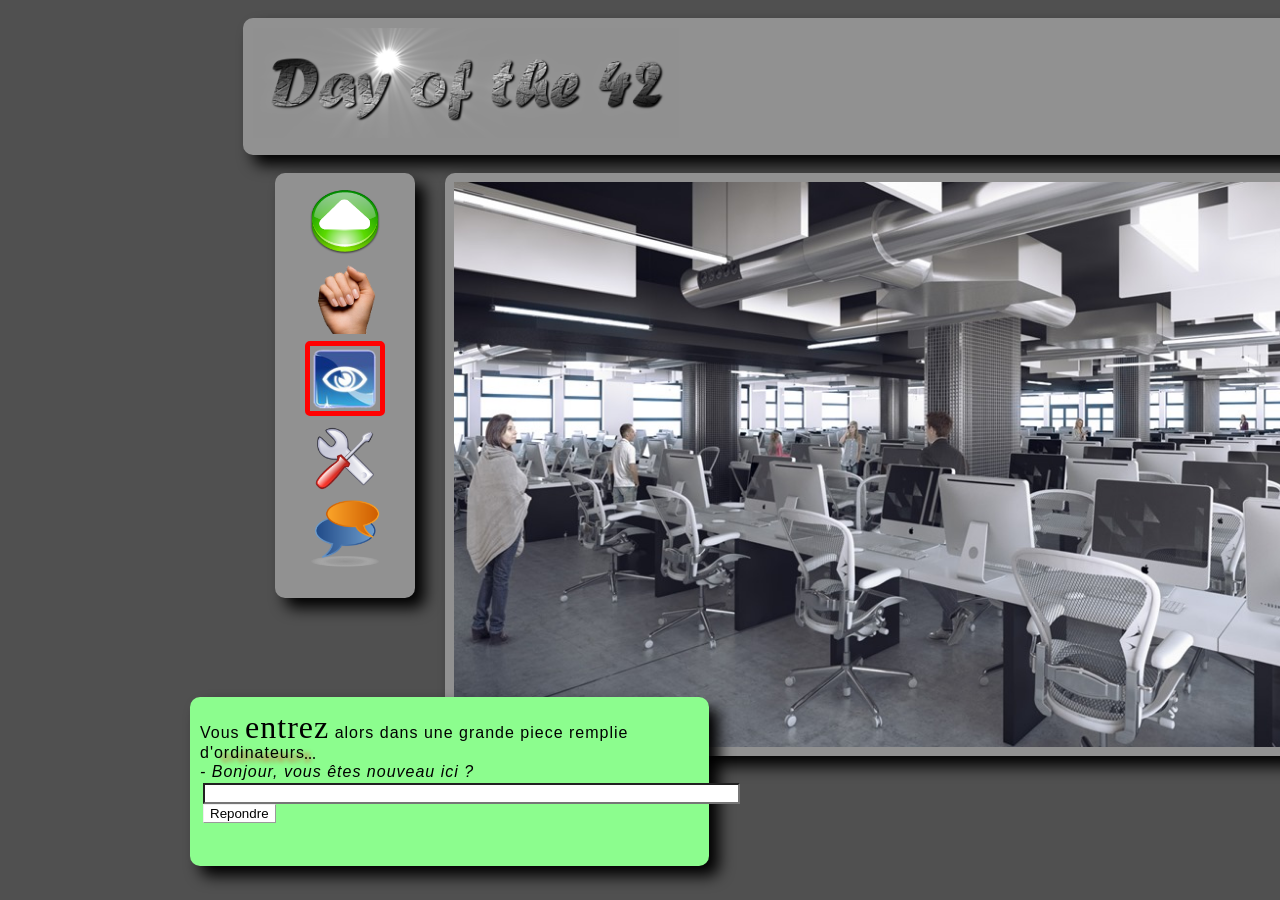
<file: d00/ex02/doft.html>
<html>
    <head>
        <title>Day of the 42</title>
        <link rel="stylesheet" type="text/css" href="doft.css">
    </head>
    <body id ="all_boxes">
    <div>
        <div id="outerouter">
            
        
        <div id="topbox" class="shadow">
            <img id="day_of_the_42_image" src="./resources/day_of_the_42.png" title="sup"/>
            <div id="cancel_and_reload">
                <a href="http://www.disney.com">
                    <img id="reload_image" src="./resources/reload.png" title="Recommencer au d&eacute;but">
                </a>
                <a href="http://www.relaischateaux.com">
                    <img id="close_image" src="./resources/close.gif" title="D&eacute;connecter">
                </a>
            </div>
            <img id="magnifying_glass_image" src="./resources/loupe.png" title="yoyoyo">
        </div>
        <div id="side_div">
            <div class="sideboxes shadow" style="float: left; margin-left: 32px; margin-right: auto">
                <img class = "sideimages_left" src="./resources/arrow.png" title="Avancer" style="margin-top: 10%" alt="Avancer">
                <img class = "sideimages_left" src="./resources/main.png" title="Prendre" alt="Prendre">
                <img class = "sideimages_left" id= "border_oeil" src="./resources/oeil.png" title="Regarder" alt="Regarder">
                <img class = "sideimages_left" src="./resources/outil.png" title="Utiliser" title="Utiliser">
                <img class = "sideimages_left" src="./resources/chat-icon.png" title="Parler" alt="Parler">
            </div>
            <div id="middle_box" class="shadow" style="float: left; margin-left: 30px">
                <img id="cluster" src="./resources/cluster.jpg" title="Cluster" usemap="#cluster">
                <map name="cluster">
                    <area shape="rect" coords="330,327,414,466" alt="Ikea" href="http://www.ikea.com">
                      <area shape="rect" coords="791,296,976,466" alt="Apple" href="http://www.apple.com">
                </map>
            </div>
            <div class="sideboxes shadow" style="float: left; margin-left: 30px; margin-right: auto">
                <img class = "sideimages_left" src="./resources/book.png" style="margin-top: 10%" title="this is a book">
                <img class = "sideimages_left" src="./resources/towel.png" title="this is a towel">
                <div id="sideimages_right_wall" title="bricks!"></div>
            </div>
        </div>
        <div id="div_box">
            <div id="search_box" class="shadow" title="some text is here">
                <p>
                    Vous <strong>entrez</strong> alors dans une grande piece remplie d'<div class="floaty_text">ordinateurs</div><div style="position:relative; left: 114px; top: 2px">...</div>
                    <i>
                        - Bonjour, vous &ecirc;tes nouveau ici ?
                    </i>
                </p>
                 <form id="form_thingy">
                    <input id="form_text" size="65" type="text" name="input" value="" title="fill me in">
                    <input type="submit" value="Repondre" title="press meeeeeeeeeeeeeeeeeeeeeeee" style="border: 1px outset; background-color: white">
                </form>
            </div>
        </div>
        </div>
    </div>    
    </body>
</html>
</file>
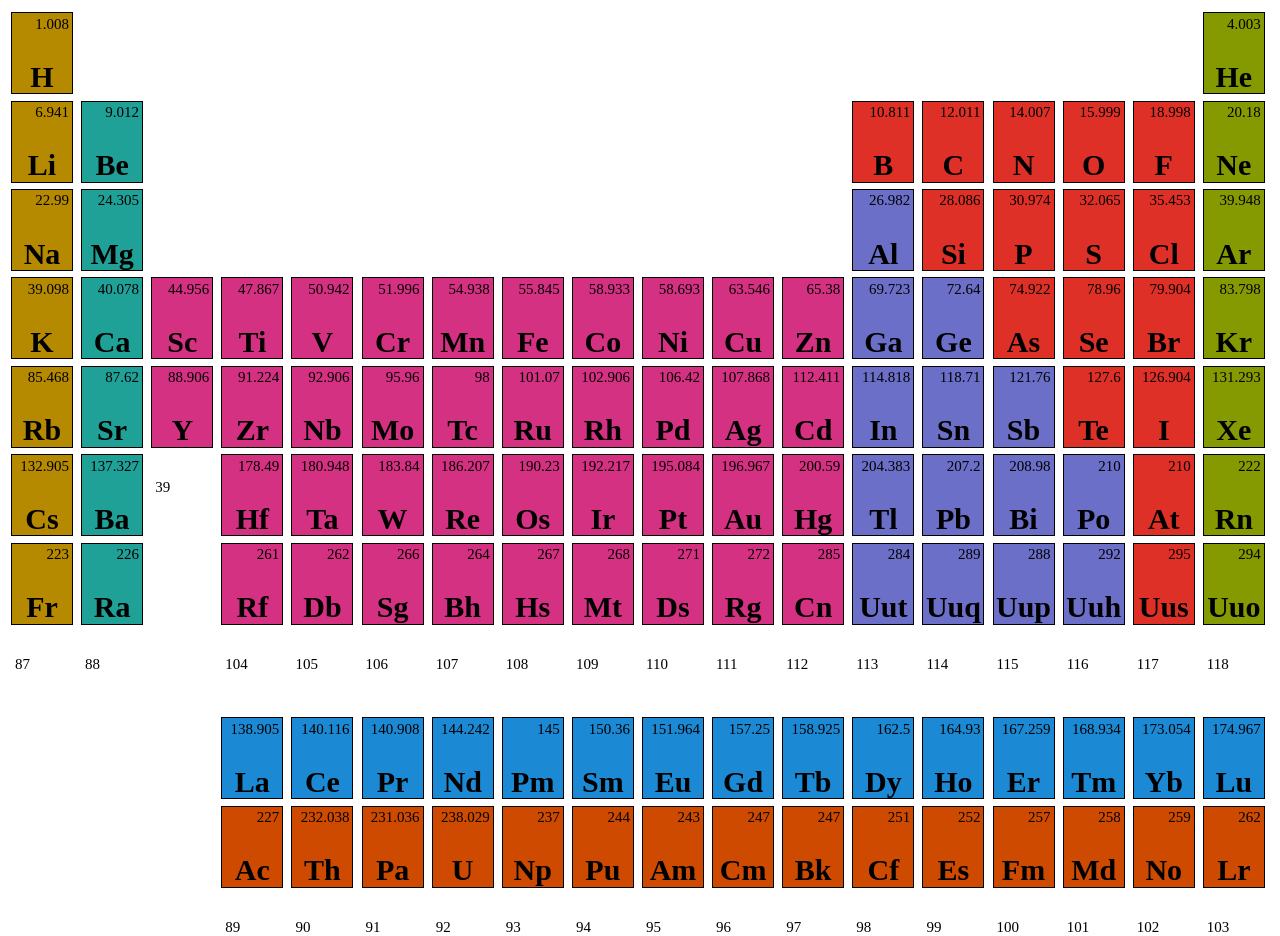
<file: d00/ex03/responsive.html>
<html>

<head>

  <title>Periodic Table</title>

  <link rel="stylesheet" type="text/css" href="responsive.css">

  <style>
    /* box width */
    @media (max-width: 2470px) {
      .element {
        width: 120px;
      }
    }
    @media (max-width: 2290px) {
      .element {
        width: 110px;
      }
    }
    @media (max-width: 2110px) {
      .element {
        width: 100px;
      }
    }
    @media (max-width: 1930px) {
      .element {
        width: 90px;
      }
    }
    @media (max-width: 1750px) {
      .element {
        width: 80px;
      }
    }
    @media (max-width: 1560px) {
      .element {
        width: 70px;
      }
    }
    @media (max-width: 1380px) {
      .element {
        width: 60px;
      }
      .elem_weight {
      	font-size: 15px;
      }
      .elem_symbol {
      font-size: 30px;
    }
    .elem_number {
      font-size: 15px;
    }
  </style>

  <style>
     @media (max-height: 1248px) {
      .element {
        height: 108px;
      }
    }
    @media (max-height: 1158px) {
      .element {
        height: 100px;
      }
    }
    @media (max-height: 1078px) {
      .element {
        height: 90px;
      }
    }
    @media (max-height: 982px) {
      .element {
        height: 80px;
      }
    }
    @media (max-height: 890px) {
      .element {
        height: 70px;
      }
      .elem_weight {
      	font-size: 10px;
      }
      .elem_symbol {
      font-size: 26px;
    }
    .elem_number {
      font-size: 10px;
    }
    }
    @media (max-height: 780px) {
      .element {
        height: 60px;
      }
      .elem_weight {
      	font-size: 9px;
      }
      .elem_symbol {
      font-size: 23px;
    }
    .elem_number {
      font-size: 9px;
    }
    }
  </style>

</head>

<body background="http://upload.wikimedia.org/wikipedia/commons/c/c8/DIMendeleevCab.jpg">
  <div  style="width: 100%; height: 100%;">
  <table style="width: 100%; height: 100%;" contentEditable="true">
    <tr>
      <td>
        <div class="element" style="background: rgb(182,138,0)">
          <p class="elem_weight">1.008</p>
          <h2 class="elem_symbol">H</h2>
          <p class="elem_number">1</p>
        </div>
      </td>
      <td colspan="16" class="hidden"></td>
      <td>
        <div class="element" style="background: rgb(133,154,0)">
          <p class="elem_weight">4.003</p>
          <h2 class="elem_symbol">He</h2>
          <p class="elem_number">2</p>
        </div>
      </td>
    </tr>
    <tr>
      <td>
        <div class="element" style="background: rgb(182,138,0)">
          <p class="elem_weight">6.941</p>
          <h2 class="elem_symbol">Li</h2>
          <p class="elem_number">3</p>
        </div>
      </td>
      <td>
        <div class="element" style="background: rgb(32,161,152)">
          <p class="elem_weight">9.012</p>
          <h2 class="elem_symbol">Be</h2>
          <p class="elem_number">4</p>
        </div>
      </td>
      <td colspan="10" class="hidden"></td>
      <td>
        <div class="element" style="background: rgb(222,48,39)">
          <p class="elem_weight">10.811</p>
          <h2 class="elem_symbol">B</h2>
          <p class="elem_number">5</p>
        </div>
      </td>
      <td>
        <div class="element" style="background: rgb(222,48,39)">
          <p class="elem_weight">12.011</p>
          <h2 class="elem_symbol">C</h2>
          <p class="elem_number">6</p>
        </div>
      </td>
      <td>
        <div class="element" style="background: rgb(222,48,39)">
          <p class="elem_weight">14.007</p>
          <h2 class="elem_symbol">N</h2>
          <p class="elem_number">7</p>
        </div>
      </td>
      <td>
        <div class="element" style="background: rgb(222,48,39)">
          <p class="elem_weight">15.999</p>
          <h2 class="elem_symbol">O</h2>
          <p class="elem_number">8</p>
        </div>
      </td>
      <td>
        <div class="element" style="background: rgb(222,48,39)">
          <p class="elem_weight">18.998</p>
          <h2 class="elem_symbol">F</h2>
          <p class="elem_number">9</p>
        </div>
      </td>
      <td>
        <div class="element" style="background: rgb(133,154,0)">
          <p class="elem_weight">20.18</p>
          <h2 class="elem_symbol">Ne</h2>
          <p class="elem_number">10</p>
        </div>
      </td>
    </tr>
    <tr>
      <td>
        <div class="element" style="background: rgb(182,138,0)">
          <p class="elem_weight">22.99</p>
          <h2 class="elem_symbol">Na</h2>
          <p class="elem_number">11</p>
        </div>
      </td>
      <td>
        <div class="element" style="background: rgb(32,161,152)">
          <p class="elem_weight">24.305</p>
          <h2 class="elem_symbol">Mg</h2>
          <p class="elem_number">12</p>
        </div>
      </td>
      <td colspan="10" class="hidden"></td>
      <td>
        <div class="element" style="background: rgb(107,111,199)">
          <p class="elem_weight">26.982</p>
          <h2 class="elem_symbol">Al</h2>
          <p class="elem_number">13</p>
        </div>
      </td>
      <td>
        <div class="element" style="background: rgb(222,48,39)">
          <p class="elem_weight">28.086</p>
          <h2 class="elem_symbol">Si</h2>
          <p class="elem_number">14</p>
        </div>
      </td>
      <td>
        <div class="element" style="background: rgb(222,48,39)">
          <p class="elem_weight">30.974</p>
          <h2 class="elem_symbol">P</h2>
          <p class="elem_number">15</p>
        </div>
      </td>
      <td>
        <div class="element" style="background: rgb(222,48,39)">
          <p class="elem_weight">32.065</p>
          <h2 class="elem_symbol">S</h2>
          <p class="elem_number">16</p>
        </div>
      </td>
      <td>
        <div class="element" style="background: rgb(222,48,39)">
          <p class="elem_weight">35.453</p>
          <h2 class="elem_symbol">Cl</h2>
          <p class="elem_number">17</p>
        </div>
      </td>
      <td>
        <div class="element" style="background: rgb(133,154,0)">
          <p class="elem_weight">39.948</p>
          <h2 class="elem_symbol">Ar</h2>
          <p class="elem_number">18</p>
        </div>
      </td>
    </tr>
    <tr>
      <td>
        <div class="element" style="background: rgb(182,138,0)">
          <p class="elem_weight">39.098</p>
          <h2 class="elem_symbol">K</h2>
          <p class="elem_number">19</p>
        </div>
      </td>
      <td>
        <div class="element" style="background: rgb(32,161,152)">
          <p class="elem_weight">40.078</p>
          <h2 class="elem_symbol">Ca</h2>
          <p class="elem_number">20</p>
        </div>
      </td>
      <td>
        <div class="element" style="background: rgb(213,49,130)">
          <p class="elem_weight">44.956</p>
          <h2 class="elem_symbol">Sc</h2>
          <p class="elem_number">21</p>
        </div>
      </td>
      <td>
        <div class="element" style="background: rgb(213,49,130)">
          <p class="elem_weight">47.867</p>
          <h2 class="elem_symbol">Ti</h2>
          <p class="elem_number">22</p>
        </div>
      </td>
      <td>
        <div class="element" style="background: rgb(213,49,130)">
          <p class="elem_weight">50.942</p>
          <h2 class="elem_symbol">V</h2>
          <p class="elem_number">23</p>
        </div>
      </td>
      <td>
        <div class="element" style="background: rgb(213,49,130)">
          <p class="elem_weight">51.996</p>
          <h2 class="elem_symbol">Cr</h2>
          <p class="elem_number">24</p>
        </div>
      </td>
      <td>
        <div class="element" style="background: rgb(213,49,130)">
          <p class="elem_weight">54.938</p>
          <h2 class="elem_symbol">Mn</h2>
          <p class="elem_number">25</p>
        </div>
      </td>
      <td>
        <div class="element" style="background: rgb(213,49,130)">
          <p class="elem_weight">55.845</p>
          <h2 class="elem_symbol">Fe</h2>
          <p class="elem_number">26</p>
        </div>
      </td>
      <td>
        <div class="element" style="background: rgb(213,49,130)">
          <p class="elem_weight">58.933</p>
          <h2 class="elem_symbol">Co</h2>
          <p class="elem_number">27</p>
        </div>
      </td>
      <td>
        <div class="element" style="background: rgb(213,49,130)">
          <p class="elem_weight">58.693</p>
          <h2 class="elem_symbol">Ni</h2>
          <p class="elem_number">28</p>
        </div>
      </td>
      <td>
        <div class="element" style="background: rgb(213,49,130)">
          <p class="elem_weight">63.546</p>
          <h2 class="elem_symbol">Cu</h2>
          <p class="elem_number">29</p>
        </div>
      </td>
      <td>
        <div class="element" style="background: rgb(213,49,130)">
          <p class="elem_weight">65.38</p>
          <h2 class="elem_symbol">Zn</h2>
          <p class="elem_number">30</p>
        </div>
      </td>
      <td>
        <div class="element" style="background: rgb(107,111,199)">
          <p class="elem_weight">69.723</p>
          <h2 class="elem_symbol">Ga</h2>
          <p class="elem_number">31</p>
        </div>
      </td>
      <td>
        <div class="element" style="background: rgb(107,111,199)">
          <p class="elem_weight">72.64</p>
          <h2 class="elem_symbol">Ge</h2>
          <p class="elem_number">32</p>
        </div>
      </td>
      <td>
        <div class="element" style="background: rgb(222,48,39)">
          <p class="elem_weight">74.922</p>
          <h2 class="elem_symbol">As</h2>
          <p class="elem_number">33</p>
        </div>
      </td>
      <td>
        <div class="element" style="background: rgb(222,48,39)">
          <p class="elem_weight">78.96</p>
          <h2 class="elem_symbol">Se</h2>
          <p class="elem_number">34</p>
        </div>
      </td>
      <td>
        <div class="element" style="background: rgb(222,48,39)">
          <p class="elem_weight">79.904</p>
          <h2 class="elem_symbol">Br</h2>
          <p class="elem_number">35</p>
        </div>
      </td>
      <td>
        <div class="element" style="background: rgb(133,154,0)">
          <p class="elem_weight">83.798</p>
          <h2 class="elem_symbol">Kr</h2>
          <p class="elem_number">36</p>
        </div>
      </td>
    </tr>
    <tr>
      <td>
        <div class="element" style="background: rgb(182,138,0)">
          <p class="elem_weight">85.468</p>
          <h2 class="elem_symbol">Rb</h2>
          <p class="elem_number">37</p>
        </div>
      </td>
      <td>
        <div class="element" style="background: rgb(32,161,152)">
          <p class="elem_weight">87.62</p>
          <h2 class="elem_symbol">Sr</h2>
          <p class="elem_number">38</p>
        </div>
      </td>
      <td>
        <div class="element" style="background: rgb(213,49,130)">
          <p class="elem_weight">88.906</p>
          <h2 class="elem_symbol">Y</h2>
          <p class="elem_number">39</p>
        </div>
      </td>
      <td>
        <div class="element" style="background: rgb(213,49,130)">
          <p class="elem_weight">91.224</p>
          <h2 class="elem_symbol">Zr</h2>
          <p class="elem_number">40</p>
        </div>
      </td>
      <td>
        <div class="element" style="background: rgb(213,49,130)">
          <p class="elem_weight">92.906</p>
          <h2 class="elem_symbol">Nb</h2>
          <p class="elem_number">41</p>
        </div>
      </td>
      <td>
        <div class="element" style="background: rgb(213,49,130)">
          <p class="elem_weight">95.96</p>
          <h2 class="elem_symbol">Mo</h2>
          <p class="elem_number">42</p>
        </div>
      </td>
      <td>
        <div class="element" style="background: rgb(213,49,130)">
          <p class="elem_weight">98</p>
          <h2 class="elem_symbol">Tc</h2>
          <p class="elem_number">43</p>
        </div>
      </td>
      <td>
        <div class="element" style="background: rgb(213,49,130)">
          <p class="elem_weight">101.07</p>
          <h2 class="elem_symbol">Ru</h2>
          <p class="elem_number">44</p>
        </div>
      </td>
      <td>
        <div class="element" style="background: rgb(213,49,130)">
          <p class="elem_weight">102.906</p>
          <h2 class="elem_symbol">Rh</h2>
          <p class="elem_number">45</p>
        </div>
      </td>
      <td>
        <div class="element" style="background: rgb(213,49,130)">
          <p class="elem_weight">106.42</p>
          <h2 class="elem_symbol">Pd</h2>
          <p class="elem_number">46</p>
        </div>
      </td>
      <td>
        <div class="element" style="background: rgb(213,49,130)">
          <p class="elem_weight">107.868</p>
          <h2 class="elem_symbol">Ag</h2>
          <p class="elem_number">47</p>
        </div>
      </td>
      <td>
        <div class="element" style="background: rgb(213,49,130)">
          <p class="elem_weight">112.411</p>
          <h2 class="elem_symbol">Cd</h2>
          <p class="elem_number">48</p>
        </div>
      </td>
      <td>
        <div class="element" style="background: rgb(107,111,199)">
          <p class="elem_weight">114.818</p>
          <h2 class="elem_symbol">In</h2>
          <p class="elem_number">49</p>
        </div>
      </td>
      <td>
        <div class="element" style="background: rgb(107,111,199)">
          <p class="elem_weight">118.71</p>
          <h2 class="elem_symbol">Sn</h2>
          <p class="elem_number">50</p>
        </div>
      </td>
      <td>
        <div class="element" style="background: rgb(107,111,199)">
          <p class="elem_weight">121.76</p>
          <h2 class="elem_symbol">Sb</h2>
          <p class="elem_number">51</p>
        </div>
      </td>
      <td>
        <div class="element" style="background: rgb(222,48,39)">
          <p class="elem_weight">127.6</p>
          <h2 class="elem_symbol">Te</h2>
          <p class="elem_number">52</p>
        </div>
      </td>
      <td>
        <div class="element" style="background: rgb(222,48,39)">
          <p class="elem_weight">126.904</p>
          <h2 class="elem_symbol">I</h2>
          <p class="elem_number">53</p>
        </div>
      </td>
      <td>
        <div class="element" style="background: rgb(133,154,0)">
          <p class="elem_weight">131.293</p>
          <h2 class="elem_symbol">Xe</h2>
          <p class="elem_number">54</p>
        </div>
      </td>
    </tr>
    <tr>
      <td>
        <div class="element" style="background: rgb(182,138,0)">
          <p class="elem_weight">132.905</p>
          <h2 class="elem_symbol">Cs</h2>
          <p class="elem_number">55</p>
        </div>
      </td>
      <td>
        <div class="element" style="background: rgb(32,161,152)">
          <p class="elem_weight">137.327</p>
          <h2 class="elem_symbol">Ba</h2>
          <p class="elem_number">56</p>
        </div>
      </td>
      <td colspan="1" class="hidden"></td>
      <td>
        <div class="element" style="background: rgb(213,49,130)">
          <p class="elem_weight">178.49</p>
          <h2 class="elem_symbol">Hf</h2>
          <p class="elem_number">72</p>
        </div>
      </td>
      <td>
        <div class="element" style="background: rgb(213,49,130)">
          <p class="elem_weight">180.948</p>
          <h2 class="elem_symbol">Ta</h2>
          <p class="elem_number">73</p>
        </div>
      </td>
      <td>
        <div class="element" style="background: rgb(213,49,130)">
          <p class="elem_weight">183.84</p>
          <h2 class="elem_symbol">W</h2>
          <p class="elem_number">74</p>
        </div>
      </td>
      <td>
        <div class="element" style="background: rgb(213,49,130)">
          <p class="elem_weight">186.207</p>
          <h2 class="elem_symbol">Re</h2>
          <p class="elem_number">75</p>
        </div>
      </td>
      <td>
        <div class="element" style="background: rgb(213,49,130)">
          <p class="elem_weight">190.23</p>
          <h2 class="elem_symbol">Os</h2>
          <p class="elem_number">76</p>
        </div>
      </td>
      <td>
        <div class="element" style="background: rgb(213,49,130)">
          <p class="elem_weight">192.217</p>
          <h2 class="elem_symbol">Ir</h2>
          <p class="elem_number">77</p>
        </div>
      </td>
      <td>
        <div class="element" style="background: rgb(213,49,130)">
          <p class="elem_weight">195.084</p>
          <h2 class="elem_symbol">Pt</h2>
          <p class="elem_number">78</p>
        </div>
      </td>
      <td>
        <div class="element" style="background: rgb(213,49,130)">
          <p class="elem_weight">196.967</p>
          <h2 class="elem_symbol">Au</h2>
          <p class="elem_number">79</p>
        </div>
      </td>
      <td>
        <div class="element" style="background: rgb(213,49,130)">
          <p class="elem_weight">200.59</p>
          <h2 class="elem_symbol">Hg</h2>
          <p class="elem_number">80</p>
        </div>
      </td>
      <td>
        <div class="element" style="background: rgb(107,111,199)">
          <p class="elem_weight">204.383</p>
          <h2 class="elem_symbol">Tl</h2>
          <p class="elem_number">81</p>
        </div>
      </td>
      <td>
        <div class="element" style="background: rgb(107,111,199)">
          <p class="elem_weight">207.2</p>
          <h2 class="elem_symbol">Pb</h2>
          <p class="elem_number">82</p>
        </div>
      </td>
      <td>
        <div class="element" style="background: rgb(107,111,199)">
          <p class="elem_weight">208.98</p>
          <h2 class="elem_symbol">Bi</h2>
          <p class="elem_number">83</p>
        </div>
      </td>
      <td>
        <div class="element" style="background: rgb(107,111,199)">
          <p class="elem_weight">210</p>
          <h2 class="elem_symbol">Po</h2>
          <p class="elem_number">84</p>
        </div>
      </td>
      <td>
        <div class="element" style="background: rgb(222,48,39)">
          <p class="elem_weight">210</p>
          <h2 class="elem_symbol">At</h2>
          <p class="elem_number">85</p>
        </div>
      </td>
      <td>
        <div class="element" style="background: rgb(133,154,0)">
          <p class="elem_weight">222</p>
          <h2 class="elem_symbol">Rn</h2>
          <p class="elem_number">86</p>
        </div>
      </td>
    </tr>
    <tr>
      <td>
        <div class="element" style="background: rgb(182,138,0)">
          <p class="elem_weight">223</p>
          <h2 class="elem_symbol">Fr</h2>
          <p class="elem_number">87</p>
        </div>
      </td>
      <td>
        <div class="element" style="background: rgb(32,161,152)">
          <p class="elem_weight">226</p>
          <h2 class="elem_symbol">Ra</h2>
          <p class="elem_number">88</p>
        </div>
      </td>
      <td colspan="1" class="hidden"></td>
      <td>
        <div class="element" style="background: rgb(213,49,130)">
          <p class="elem_weight">261</p>
          <h2 class="elem_symbol">Rf</h2>
          <p class="elem_number">104</p>
        </div>
      </td>
      <td>
        <div class="element" style="background: rgb(213,49,130)">
          <p class="elem_weight">262</p>
          <h2 class="elem_symbol">Db</h2>
          <p class="elem_number">105</p>
        </div>
      </td>
      <td>
        <div class="element" style="background: rgb(213,49,130)">
          <p class="elem_weight">266</p>
          <h2 class="elem_symbol">Sg</h2>
          <p class="elem_number">106</p>
        </div>
      </td>
      <td>
        <div class="element" style="background: rgb(213,49,130)">
          <p class="elem_weight">264</p>
          <h2 class="elem_symbol">Bh</h2>
          <p class="elem_number">107</p>
        </div>
      </td>
      <td>
        <div class="element" style="background: rgb(213,49,130)">
          <p class="elem_weight">267</p>
          <h2 class="elem_symbol">Hs</h2>
          <p class="elem_number">108</p>
        </div>
      </td>
      <td>
        <div class="element" style="background: rgb(213,49,130)">
          <p class="elem_weight">268</p>
          <h2 class="elem_symbol">Mt</h2>
          <p class="elem_number">109</p>
        </div>
      </td>
      <td>
        <div class="element" style="background: rgb(213,49,130)">
          <p class="elem_weight">271</p>
          <h2 class="elem_symbol">Ds</h2>
          <p class="elem_number">110</p>
        </div>
      </td>
      <td>
        <div class="element" style="background: rgb(213,49,130)">
          <p class="elem_weight">272</p>
          <h2 class="elem_symbol">Rg</h2>
          <p class="elem_number">111</p>
        </div>
      </td>
      <td>
        <div class="element" style="background: rgb(213,49,130)">
          <p class="elem_weight">285</p>
          <h2 class="elem_symbol">Cn</h2>
          <p class="elem_number">112</p>
        </div>
      </td>
      <td>
        <div class="element" style="background: rgb(107,111,199)">
          <p class="elem_weight">284</p>
          <h2 class="elem_symbol">Uut</h2>
          <p class="elem_number">113</p>
        </div>
      </td>
      <td>
        <div class="element" style="background: rgb(107,111,199)">
          <p class="elem_weight">289</p>
          <h2 class="elem_symbol">Uuq</h2>
          <p class="elem_number">114</p>
        </div>
      </td>
      <td>
        <div class="element" style="background: rgb(107,111,199)">
          <p class="elem_weight">288</p>
          <h2 class="elem_symbol">Uup</h2>
          <p class="elem_number">115</p>
        </div>
      </td>
      <td>
        <div class="element" style="background: rgb(107,111,199)">
          <p class="elem_weight">292</p>
          <h2 class="elem_symbol">Uuh</h2>
          <p class="elem_number">116</p>
        </div>
      </td>
      <td>
        <div class="element" style="background: rgb(222,48,39)">
          <p class="elem_weight">295</p>
          <h2 class="elem_symbol">Uus</h2>
          <p class="elem_number">117</p>
        </div>
      </td>
      <td>
        <div class="element" style="background: rgb(133,154,0)">
          <p class="elem_weight">294</p>
          <h2 class="elem_symbol">Uuo</h2>
          <p class="elem_number">118</p>
        </div>
      </td>
    </tr>

    <tr>
      <td>
        <div class="element" style="border: 0px">
        </div>
      </td>
    </tr>

    
    <tr>
      <td colspan="3" class="hidden"></td>
      <td>
        <div class="element" style="background: rgb(28,137,213)">
          <p class="elem_weight">138.905</p>
          <h2 class="elem_symbol">La</h2>
          <p class="elem_number">57</p>
        </div>
      </td>
      <td>
        <div class="element" style="background: rgb(28,137,213)">
          <p class="elem_weight">140.116</p>
          <h2 class="elem_symbol">Ce</h2>
          <p class="elem_number">58</p>
        </div>
      </td>
      <td>
        <div class="element" style="background: rgb(28,137,213)">
          <p class="elem_weight">140.908</p>
          <h2 class="elem_symbol">Pr</h2>
          <p class="elem_number">59</p>
        </div>
      </td>
      <td>
        <div class="element" style="background: rgb(28,137,213)">
          <p class="elem_weight">144.242</p>
          <h2 class="elem_symbol">Nd</h2>
          <p class="elem_number">60</p>
        </div>
      </td>
      <td>
        <div class="element" style="background: rgb(28,137,213)">
          <p class="elem_weight">145</p>
          <h2 class="elem_symbol">Pm</h2>
          <p class="elem_number">61</p>
        </div>
      </td>
      <td>
        <div class="element" style="background: rgb(28,137,213)">
          <p class="elem_weight">150.36</p>
          <h2 class="elem_symbol">Sm</h2>
          <p class="elem_number">62</p>
        </div>
      </td>
      <td>
        <div class="element" style="background: rgb(28,137,213)">
          <p class="elem_weight">151.964</p>
          <h2 class="elem_symbol">Eu</h2>
          <p class="elem_number">63</p>
        </div>
      </td>
      <td>
        <div class="element" style="background: rgb(28,137,213)">
          <p class="elem_weight">157.25</p>
          <h2 class="elem_symbol">Gd</h2>
          <p class="elem_number">64</p>
        </div>
      </td>
      <td>
        <div class="element" style="background: rgb(28,137,213)">
          <p class="elem_weight">158.925</p>
          <h2 class="elem_symbol">Tb</h2>
          <p class="elem_number">65</p>
        </div>
      </td>
      <td>
        <div class="element" style="background: rgb(28,137,213)">
          <p class="elem_weight">162.5</p>
          <h2 class="elem_symbol">Dy</h2>
          <p class="elem_number">66</p>
        </div>
      </td>
      <td>
        <div class="element" style="background: rgb(28,137,213)">
          <p class="elem_weight">164.93</p>
          <h2 class="elem_symbol">Ho</h2>
          <p class="elem_number">67</p>
        </div>
      </td>

      <td>
        <div class="element" style="background: rgb(28,137,213)">
          <p class="elem_weight">167.259</p>
          <h2 class="elem_symbol">Er</h2>
          <p class="elem_number">68</p>
        </div>
      </td>
      <td>
        <div class="element" style="background: rgb(28,137,213)">
          <p class="elem_weight">168.934</p>
          <h2 class="elem_symbol">Tm</h2>
          <p class="elem_number">69</p>
        </div>
      </td>
      <td>
        <div class="element" style="background: rgb(28,137,213)">
          <p class="elem_weight">173.054</p>
          <h2 class="elem_symbol">Yb</h2>
          <p class="elem_number">70</p>
        </div>
      </td>
      <td>
        <div class="element" style="background: rgb(28,137,213)">
          <p class="elem_weight">174.967</p>
          <h2 class="elem_symbol">Lu</h2>
          <p class="elem_number">71</p>
        </div>
      </td>
    </tr>
    <tr>
      <td colspan="3" class="hidden"></td>
      <td>
        <div class="element" style="background: rgb(205,74,0)">
          <p class="elem_weight">227</p>
          <h2 class="elem_symbol">Ac</h2>
          <p class="elem_number">89</p>
        </div>
      </td>
      <td>
        <div class="element" style="background: rgb(205,74,0)">
          <p class="elem_weight">232.038</p>
          <h2 class="elem_symbol">Th</h2>
          <p class="elem_number">90</p>
        </div>
      </td>
      <td>
        <div class="element" style="background: rgb(205,74,0)">
          <p class="elem_weight">231.036</p>
          <h2 class="elem_symbol">Pa</h2>
          <p class="elem_number">91</p>
        </div>
      </td>
      <td>
        <div class="element" style="background: rgb(205,74,0)">
          <p class="elem_weight">238.029</p>
          <h2 class="elem_symbol">U</h2>
          <p class="elem_number">92</p>
        </div>
      </td>
      <td>
        <div class="element" style="background: rgb(205,74,0)">
          <p class="elem_weight">237</p>
          <h2 class="elem_symbol">Np</h2>
          <p class="elem_number">93</p>
        </div>
      </td>
      <td>
        <div class="element" style="background: rgb(205,74,0)">
          <p class="elem_weight">244</p>
          <h2 class="elem_symbol">Pu</h2>
          <p class="elem_number">94</p>
        </div>
      </td>

      <td>
        <div class="element" style="background: rgb(205,74,0)">
          <p class="elem_weight">243</p>
          <h2 class="elem_symbol">Am</h2>
          <p class="elem_number">95</p>
        </div>
      </td>
      <td>
        <div class="element" style="background: rgb(205,74,0)">
          <p class="elem_weight">247</p>
          <h2 class="elem_symbol">Cm</h2>
          <p class="elem_number">96</p>
        </div>
      </td>
      <td>
        <div class="element" style="background: rgb(205,74,0)">
          <p class="elem_weight">247</p>
          <h2 class="elem_symbol">Bk</h2>
          <p class="elem_number">97</p>
        </div>
      </td>
      <td>
        <div class="element" style="background: rgb(205,74,0)">
          <p class="elem_weight">251</p>
          <h2 class="elem_symbol">Cf</h2>
          <p class="elem_number">98</p>
        </div>
      </td>
      <td>
        <div class="element" style="background: rgb(205,74,0)">
          <p class="elem_weight">252</p>
          <h2 class="elem_symbol">Es</h2>
          <p class="elem_number">99</p>
        </div>
      </td>
      <td>
        <div class="element" style="background: rgb(205,74,0)">
          <p class="elem_weight">257</p>
          <h2 class="elem_symbol">Fm</h2>
          <p class="elem_number">100</p>
        </div>
      </td>
      <td>
        <div class="element" style="background: rgb(205,74,0)">
          <p class="elem_weight">258</p>
          <h2 class="elem_symbol">Md</h2>
          <p class="elem_number">101</p>
        </div>
      </td>
      <td>
        <div class="element" style="background: rgb(205,74,0)">
          <p class="elem_weight">259</p>
          <h2 class="elem_symbol">No</h2>
          <p class="elem_number">102</p>
        </div>
      </td>
      <td>
        <div class="element" style="background: rgb(205,74,0)">
          <p class="elem_weight">262</p>
          <h2 class="elem_symbol">Lr</h2>
          <p class="elem_number">103</p>
        </div>
      </td>
    </tr>

  </table>
  </div>
</body>

</html>
</file>
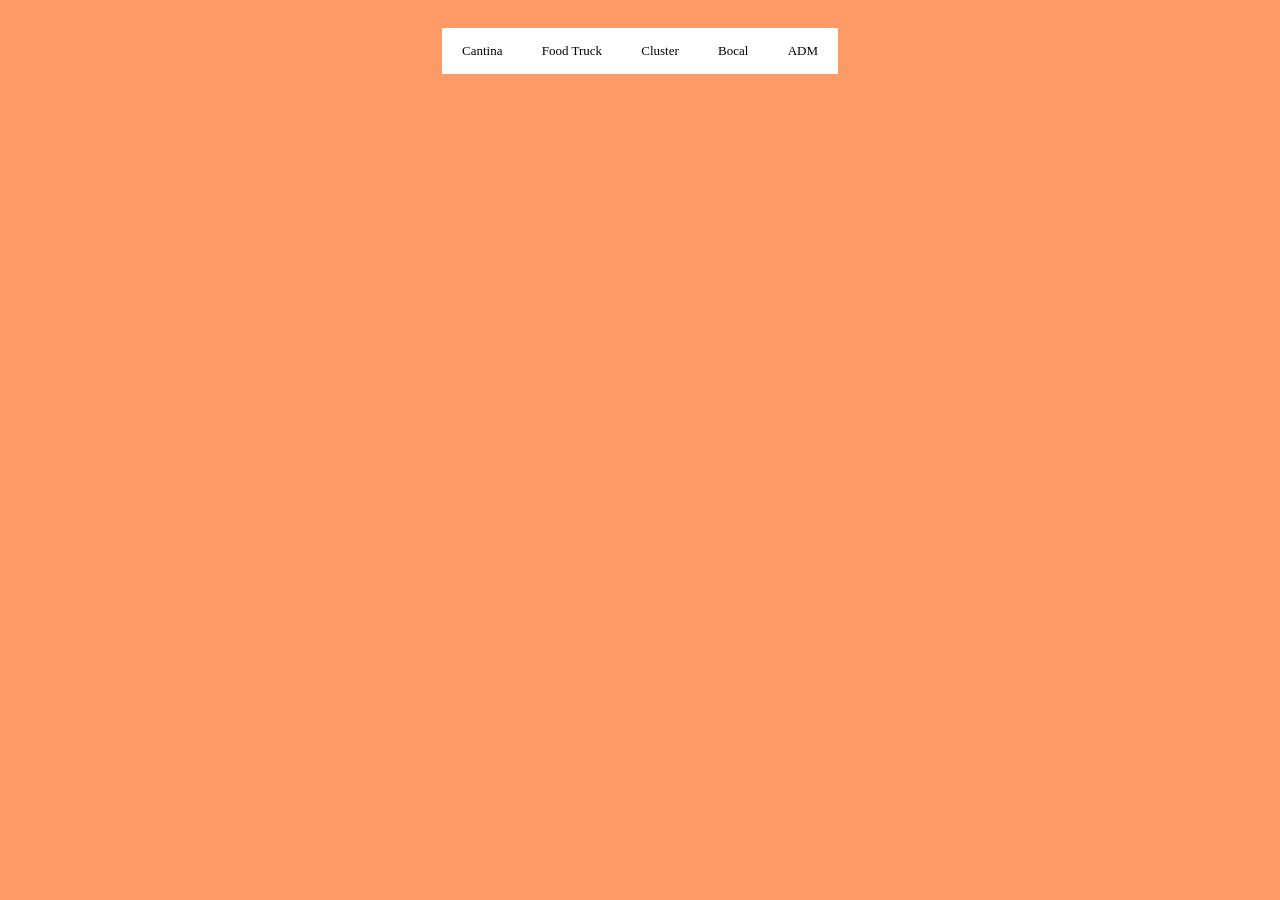
<file: d00/ex04/menu.html>
<html>

<head>
	<title>Menu</title>

	<link rel="stylesheet" type="text/css" href="menu.css">
</head>

<body>
	<ul>
		<li>Cantina</li>
  		<li>Food Truck</li>
  		<li>
    		Cluster
    		<ul>
    			<li>Metropolis</li>
    			<li>Westeros</li>
      			<li>Tatooine</li>
    		</ul>
  		</li>
  		<li>Bocal</li>
  		<li>ADM</li>
	</ul>
</body>

</html>
</file>
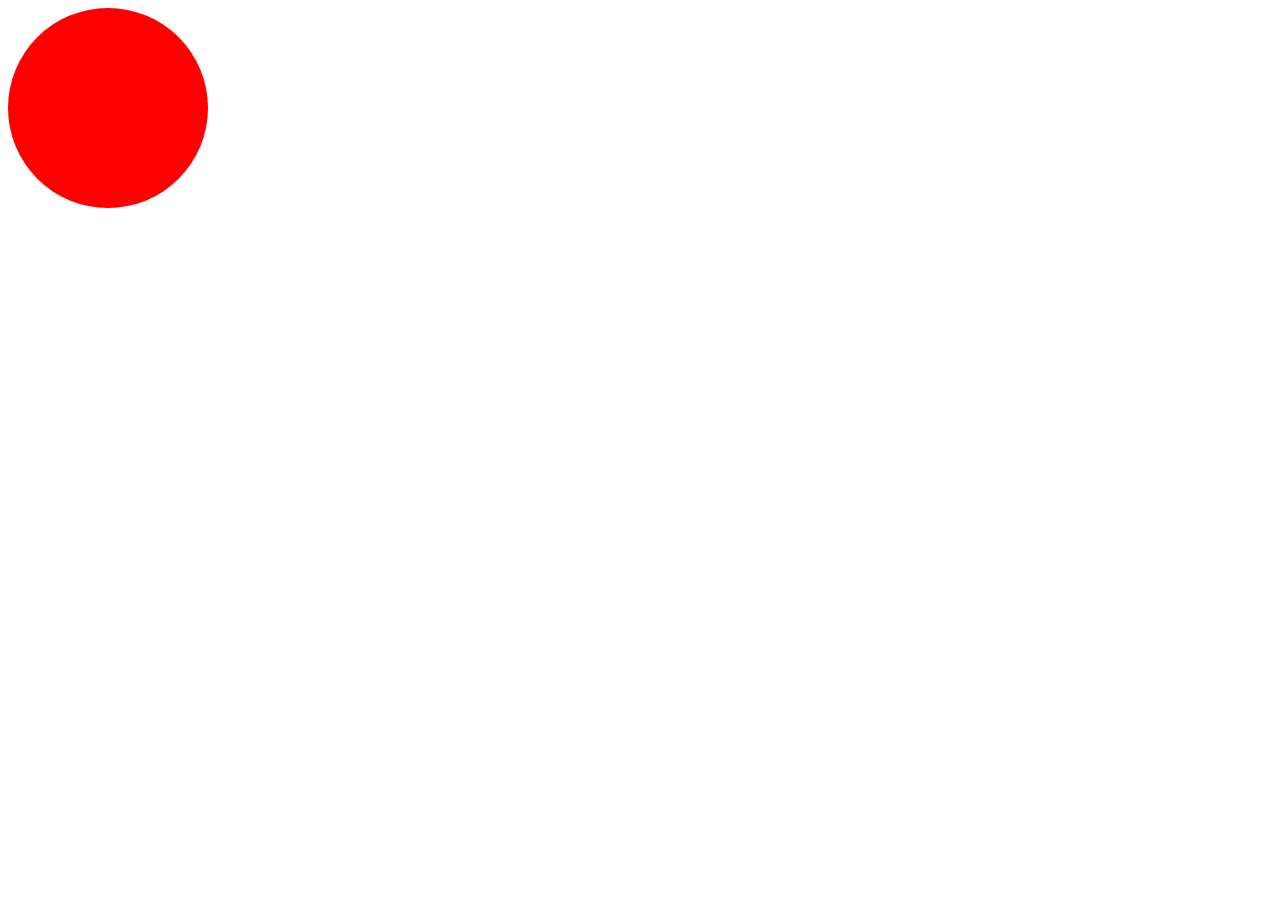
<file: d09/ex00/balloon.html>
<html>
  <head>
	<title>Javascript</title>
  </head>
  <body>
	<div id="balloon" style="height: 200px; width: 200px; background-color: red; border-radius: 10000px;"></div>
	<script>
		var diameter = 200;
		var colorArray = ["red", "green", "blue"];
		var currentColor = 0;
		var myBalloon = document.getElementById("balloon");

		var setColor = function() {
			if (currentColor < 0)
				currentColor = 2;
			else if (currentColor > 2)
				currentColor = 0;
			myBalloon.style.backgroundColor = colorArray[currentColor];
		}

		var setSize = function () {
			if (diameter < 200 || diameter > 420)
				diameter = 200
			myBalloon.style.width = diameter + "px";
			myBalloon.style.height = diameter + "px";
		}

		myBalloon.addEventListener("click", function() {
			diameter += 10;
			currentColor++;
			setSize();
			setColor();
		});

		myBalloon.addEventListener("mouseleave", function() {
			diameter -= 5;
			currentColor--;
			setSize();
			setColor();
		});

	</script>
  </body>
</html>
</file>
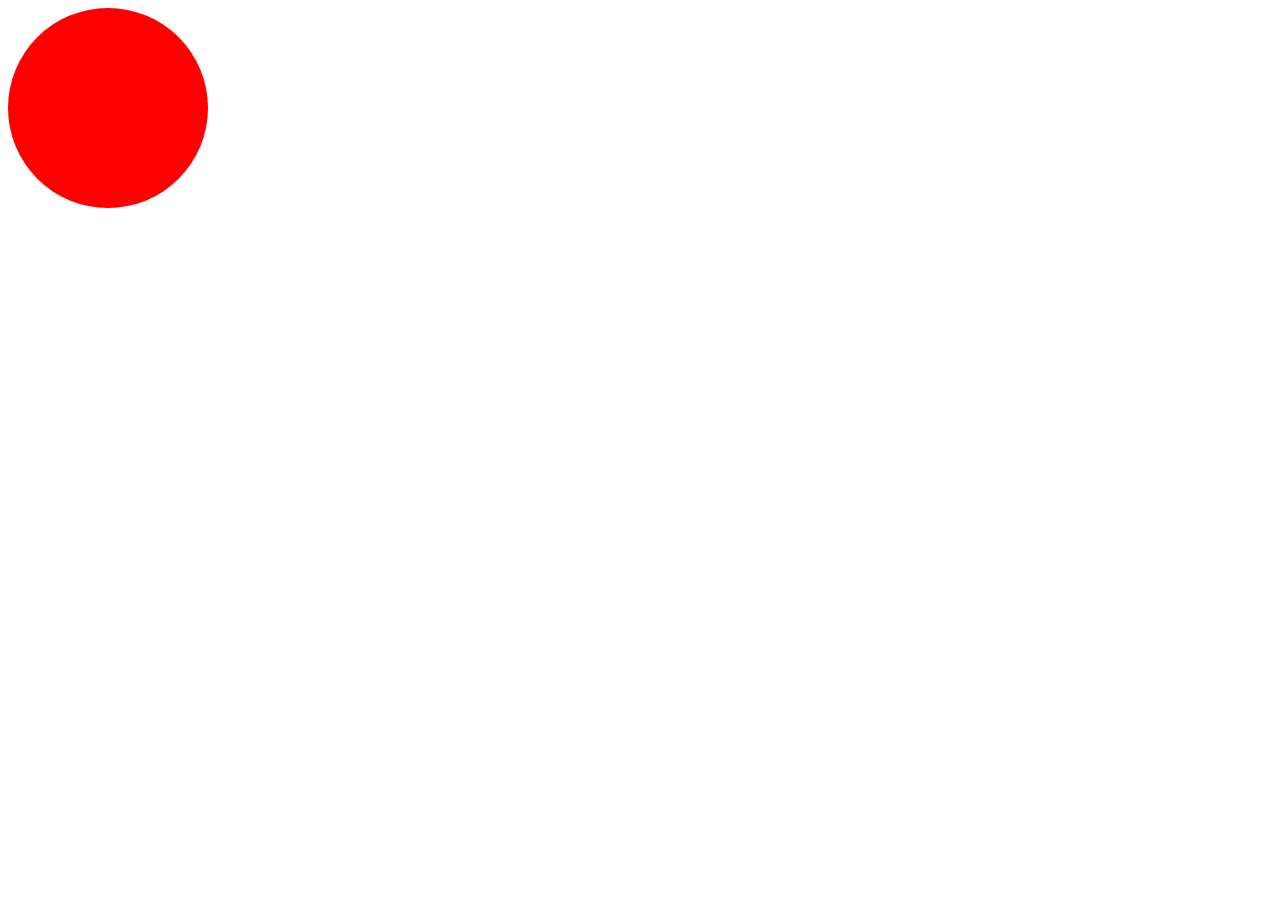
<file: d09/ex00bis/balloon.html>
<html>
  <head>
	<title>Javascript</title>
	<script type="text/javascript" src="https://code.jquery.com/jquery-2.1.3.min.js"></script>
	<script type="text/javascript">
	$( document ).ready(function() {
		var diameter = 200;
		var colorArray = ["red", "green", "blue"];
		var currentColor = 0;

		var setColor = function(balloon) {
			if (currentColor < 0)
				currentColor = 2;
			else if (currentColor > 2)
				currentColor = 0;
			balloon.style.backgroundColor = colorArray[currentColor];
		}

		var setSize = function (balloon) {
			if (diameter < 200 || diameter > 420)
				diameter = 200
			balloon.style.width = diameter + "px";
			balloon.style.height = diameter + "px";
		}

		$( "#balloon" ).click(function(e) {
			diameter += 10;
			currentColor++;
			setSize(e.target);
			setColor(e.target);
		});

		$( "#balloon" ).mouseleave(function(e) {
			diameter -= 5;
			currentColor--;
			setSize(e.target);
			setColor(e.target);
		});
	});
	</script>
  </head>
  <body>
	<div id="balloon" style="height: 200px; width: 200px; background-color: red; border-radius: 10000px;"></div>
  </body>
</html>
</file>
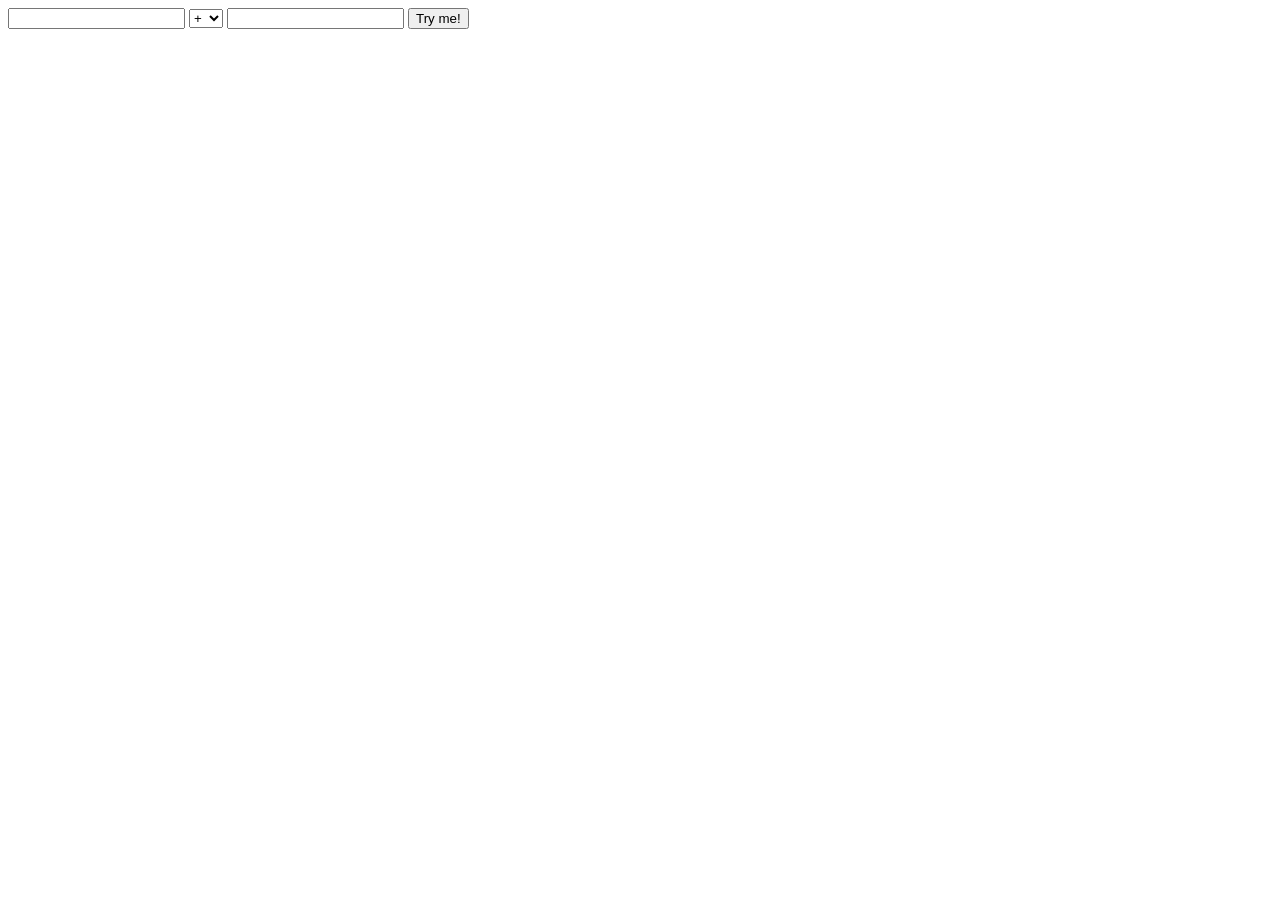
<file: d09/ex01/calc.html>
<html>
  <head>
	<title>Javascript</title>
	<script>
	window.onload = function() {
		var leftNumber = document.getElementById("left_number");
		var operator = document.getElementById("operator");
		var rightNumber = document.getElementById("right_number");
		var tryMe = document.getElementById("try_me");
		
		window.setInterval(function(){
			alert("Please, use me...");
		}, 30000);

		var show = function(text) {
			console.log(text);
			alert(text);
		}

		tryMe.addEventListener("click", function() {
			firstValue = parseInt(leftNumber.value);
			operatorValue = operator.value;
			secondValue = parseInt(rightNumber.value);
			var result = eval(firstValue + operatorValue + secondValue);
			if ((isNaN(firstValue) || isNaN(secondValue) || isNaN(result))
				|| (firstValue < 0 || secondValue < 0))
			{
				/*
				** I'm aware the pdf didn't tell us to also print to console,
				** but I think this is what they meant.
				*/
				show("Error :(");
			} else if ((operatorValue === "%" || operatorValue === "/") && (secondValue === 0)) {
				show("It's over 9000!");
			} else {
				show(result);
			}
		});
	};
	</script>
  </head>
  <body>
	<input id="left_number" />
	<select id="operator">
		<option value="+">+</option>
		<option value="-">-</option>
		<option value="*">*</option>
		<option value="/">/</option>
		<option value="%">%</option>
	</select>
	<input id="right_number" />
	<input id="try_me" type="submit" value="Try me!"/>
  </body>
</html>
</file>
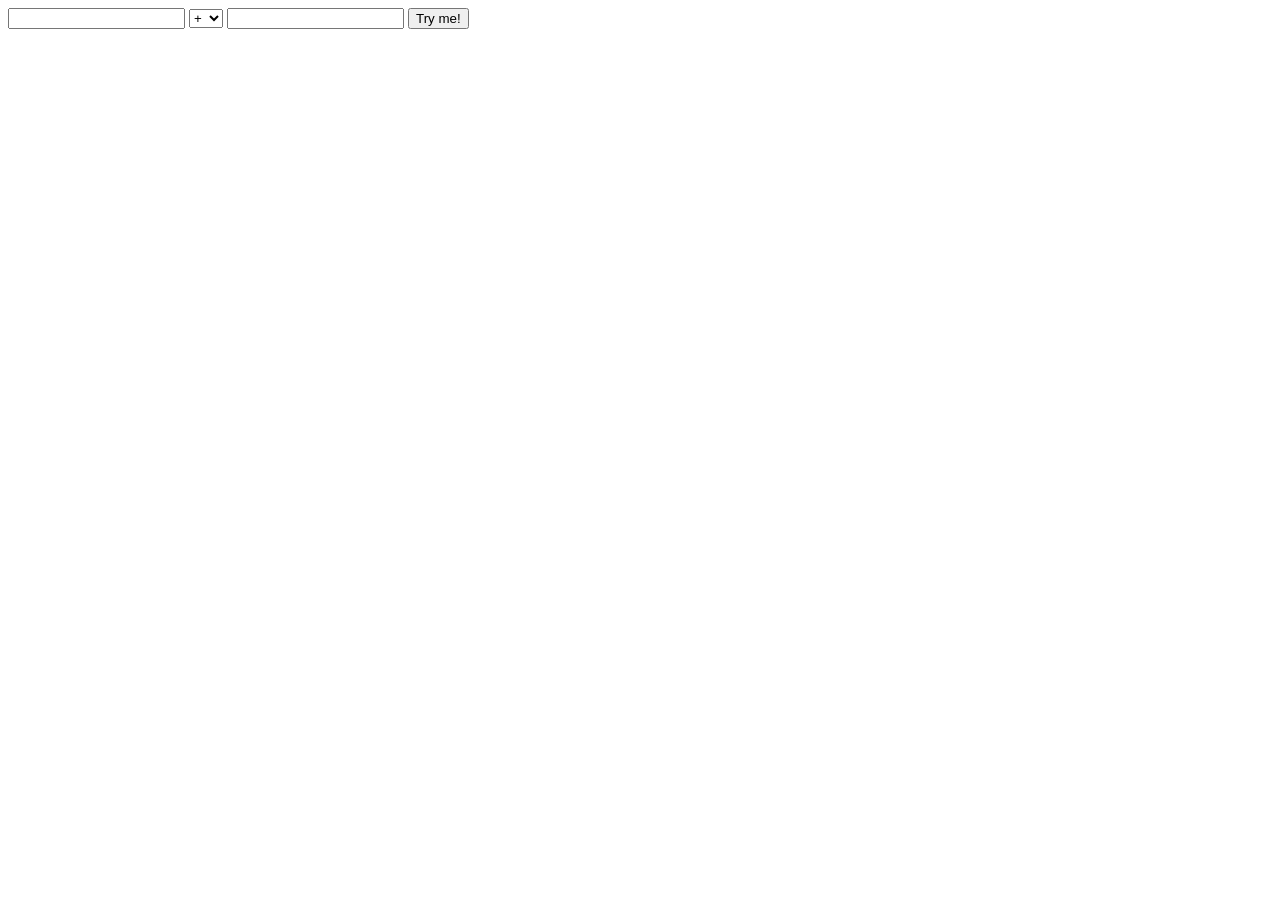
<file: d09/ex01bis/calc.html>
<html>
  <head>
	<title>Javascript</title>
	<script type="text/javascript" src="https://code.jquery.com/jquery-2.1.3.min.js"></script>
	<script>
	$( document ).ready(function() {

		var tryMe = document.getElementById("try_me");
		
		/*window.setInterval(function(){
			alert("Please, use me...");
		}, 30000);*/

		var show = function(text) {
			console.log(text);
			alert(text);
		}

		$( "#tryMe" ).click(function(e) {

		});

		$( "#tryMe" ).click(function() {
			firstText = $( "#left_number" ).val();
			firstValue = parseInt(firstText, 10);

			secondText = $( "#right_number" ).val();
			secondValue = parseInt(secondText, 10);

			operatorValue = $( "#operator" ).val();
			
			var result = eval(firstValue + operatorValue + secondValue);
			if ((isNaN(firstValue) || isNaN(secondValue) || isNaN(result))
				|| (firstValue < 0 || secondValue < 0)
				|| (firstText !== firstValue.toString() || secondText !== secondValue.toString()))
			{
				/*
				** I'm aware the pdf didn't tell us to also print to console,
				** but I think this is what they meant.
				*/
				show("Error :(");
			} else if ((operatorValue === "%" || operatorValue === "/") && (secondValue === 0)) {
				show("It's over 9000!");
			} else {
				show(result);
			}
		});
	});
	</script>
  </head>
  <body>
	<input id="left_number" />
	<select id="operator">
		<option value="+">+</option>
		<option value="-">-</option>
		<option value="*">*</option>
		<option value="/">/</option>
		<option value="%">%</option>
	</select>
	<input id="right_number" />
	<input id="try_me" type="submit" value="Try me!"/>
  </body>
</html>
</file>
<file: d00/ex02/doft.css>
body 
{
    background-color: rgb(80, 80, 80);
}

form
{
    margin-top: 86px;
    margin-left: 13px;
}

h1
{
    color: red;
    text-align: center;
}

#outerouter
{
    margin-left: 190px;
    min-width: 1510px;
    max-width: 1510px;
}

#allboxes
{
    min-width: 1510px;
    height: 100%;
    margin-left: auto;
    margin-right: auto;
    display: block;
    position: initial;
}

#topbox
{
    background: rgb(145, 145, 145);
    margin-left: auto;
    margin-right: auto;
    width: 1420px;
    margin-top: 18px;
    height: 137px;
    border-radius: 10px;
}

#cancel_and_reload
{
    float: right;
    width: 10px;
    border-radius: 10px;
}

#day_of_the_42_image
{
    margin-top: 10px;
    margin-left: 10px;
    height: 110px
}

#reload_image
{
    float: right;
    margin-right: 10px;
    margin-top: 10px;
    height: 20px;
}

#close_image
{
    float: right;
    margin-right: 10px;
    margin-top: 77px;
    height: 20px;
}

#magnifying_glass_image
{
    float: right;
    margin-right: 20px;
    margin-top: 10px;
    width: 255px;
    margin-bottom: -100px;
}

#side_div
{
    width: 1420px;
    margin-top: 18px;    
    margin-left: auto;
    margin-right: auto;
}

#border_oeil
{
    border: 5px solid red;
    border-radius: 5px;
}

.sideboxes
{
    background: rgb(145, 145, 145);
    position: relative;
    height: 425px;
    width: 140px;
    border-radius: 10px;
}

.sideimages_left
{
    position: relative;
    width: 50%;
    display: block;
    margin-left: auto;
    margin-right: auto;
    margin-top: 5%;
}

#sideimages_right_wall
{
    position: relative;
    width: 120px;
    height: 70px;
    display: block;
    margin-left: auto;
    margin-right: auto;
    margin-top: 5%;
    background-image: url("./resources/brick.jpg");
    background-repeat: repeat;
}

.shadow 
{
    box-shadow: 10px 10px 15px 000000; 
    /*horizontal_pos, vertical_pos, size, color*/
    
}

#middle_box
{
    background: rgb(145, 145, 145);
    margin-left: auto;
    margin-right: auto;
    height: 583px;
    width: 1021px;
    border-radius: 10px;
}

#cluster
{
    width: 1000px;
    height: 565px;
    margin:9px;
}

#div_box
{
    
    width: 1510px;
    margin-left: auto;
    margin-right: auto;
    height: 169px;
    position: static;
    display: block-line-height;
}



#search_box
{
    margin-top: 524px;
    position:absolute;
    background: rgb(140, 253, 142);
    height: 169px;
    width: 519px;
    margin-left: 190px;
    margin-right: auto;    
    border-radius: 10px;
    left: 0px;
    display: block;
}

#search_box p {
    position: relative;
    top: 20px;
    left: 10px;
    display: inline;
    padding: 5px 0px 0px 0px;
    font-family: sans-serif;
    font-size: 16px;
    letter-spacing: 1px;
    line-height: 20px;
}

#form_thingy
{
    
    margin-top: 4px;
}

#form_text
{
    box-shadow: 0px 0px 0px 000000;
    /*horizontal_pos, vertical_pos, size, color*/
}

#search_box strong {
    position: relative;
    display: inline;
    font-size: 32px;
    font-weight: normal;
    font-family: Palatino,serif;
}

#search_box .floaty_text {
    position: relative;
    top: 20px;
    left: 10px;
    display: inline;
    font-family: sans-serif;
    font-size: 16px;
    letter-spacing: 1px;
    text-shadow: 7px 4px 4px rgba(255,0,0,0.6);
}

#search_box i {
    position: relative;
    top: 2px;
    left: 10px;
    display: inline;
    font-family: arial, sans-serif;
    font-size: 16px;
    letter-spacing: 1px;
}
</file>
<file: d00/ex03/responsive.css>
td {
      height: auto;
    }
    .element {
      position: relative;
      display: flex;
      flex-direction: column;
      height: 118px;
      width: 130px;
      border: 1px solid black;
    }
    .elem_weight {
      
      margin: 4%;
      text-align: right;
      font-size: 1.2vmin;
      margin-right: 5%;
    }
    .elem_symbol {
      position: inherit;
      text-align: center;
      font-size: 3vmin;
    }
    .elem_number {
      position: inherit;
      margin-left: 5%;
      text-align: left;
      font-size: 1.2vmin;
      bottom: 10%;
    }
</file>
<file: d00/ex04/menu.css>
body {
  padding: 20px 50px 150px;
  font-size: 13px;
  text-align: center;
  background: rgb(255, 153, 102);
}

ul {
  text-align: left;
  display: inline;
  margin: 0;
  padding: 15px 4px 17px 0;
  list-style: none;
}
ul li {
  display: inline-block;
  margin-right: -4px;
  position: relative;
  padding: 15px 20px;
  background: #fff;
}
ul li:hover {
  background: #555;
  color: #fff;
}
ul li ul {
  padding: 0;
  position: absolute;
  top: 48px;
  left: 0;
  width: 150px;
  box-shadow: none;
  display: none;
  opacity: 0;
  visibility: hidden;
}

ul li ul li { 
  background: #555; 
  display: block; 
  color: #fff;
  text-shadow: 0 -1px 0 #000;
}

ul li ul li:hover {
  background: #666;
}
ul li:hover ul {
  display: block;
  opacity: 1;
  visibility: visible;
}
</file>
